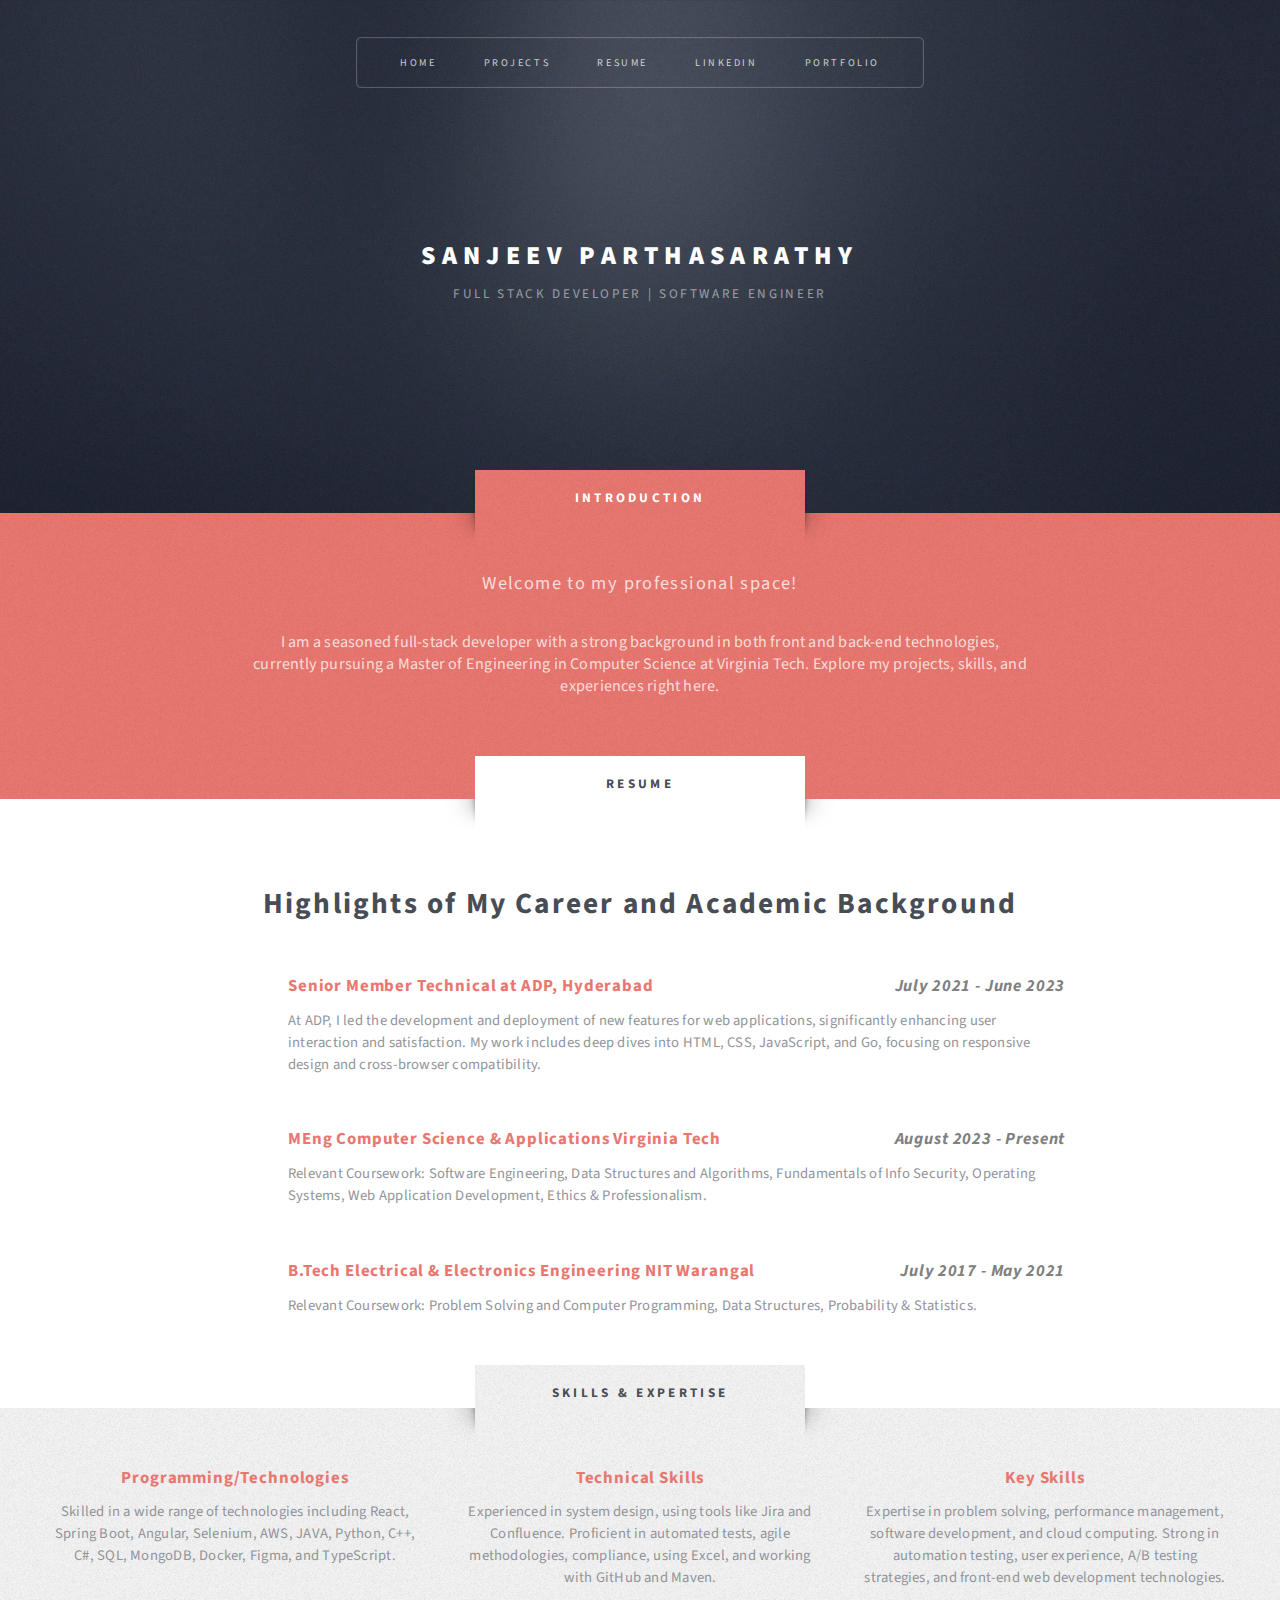
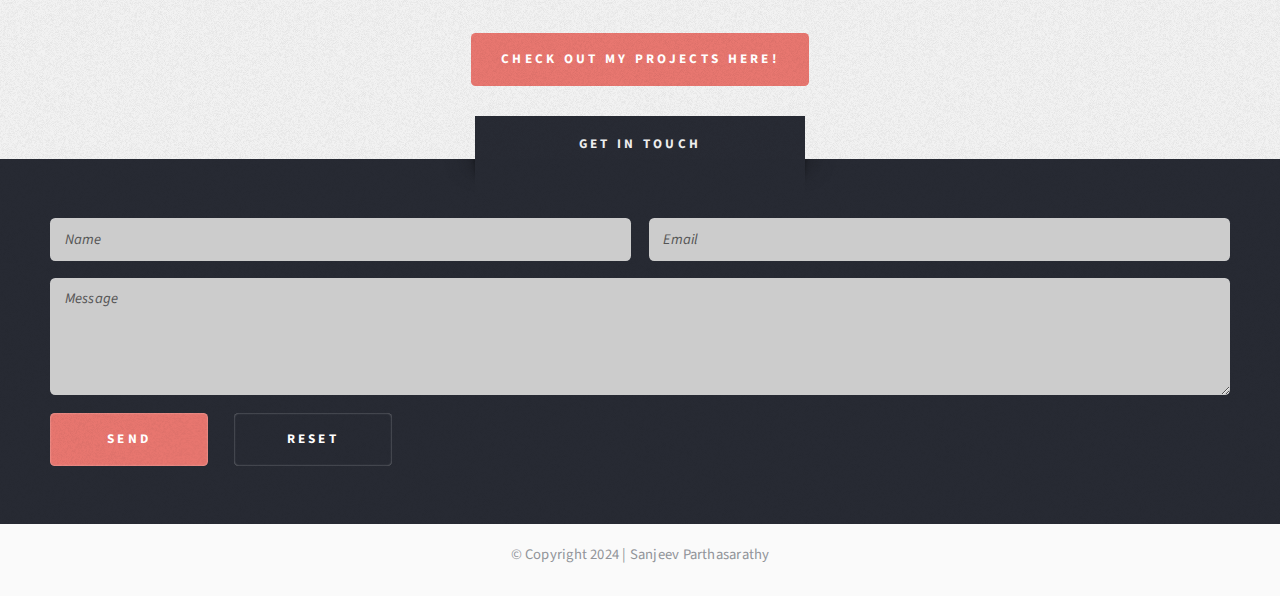
<file: index.html>
<!DOCTYPE HTML>
<html>
<head>
    <title>Sanjeev Parthasarathy - Full Stack Developer</title>
    <meta charset="utf-8" />
    <meta name="viewport" content="width=device-width, initial-scale=1, user-scalable=no" />
    <link rel="stylesheet" href="assets/css/main.css" />
</head>
<body class="homepage is-preload">
    <div id="page-wrapper">

        <!-- Header -->
        <section id="header" class="wrapper">
            <!-- Logo -->
            <div id="logo">
				<!-- <img src="/images/HP.png" alt="Sanjeev Parthasarathy" style="width: 250px; height: auto;"> -->
				<h1><a href="index.html">Sanjeev Parthasarathy</a></h1>
				<p>Full Stack Developer | Software Engineer</p>
			</div>
            <!-- Nav -->
            <nav id="nav">
                <ul>
                    <li class="current"><a href="index.html">Home</a></li>
                    <li><a href="projects.html">Projects</a></li>
                    <li><a href="resume.html">Resume</a></li>
                    <li><a href="https://www.linkedin.com/in/sanjeevp26/">LinkedIn</a></li>
                    <li><a href="https://react.sanjeev-portfolio.com/">Portfolio</a></li>
                </ul>
            </nav>
        </section>
		<style>
			#profile-image {
				width: 150px;
				height: auto;
			}
		
			@media (max-width: 600px) {
				#profile-image {
					width: 165px;
				}
			}
		</style>

        <!-- Intro -->
        <section id="intro" class="wrapper style1">
            <div class="title">Introduction</div>
            <div class="container">
                <p class="style1">Welcome to my professional space!</p>
                <p class="style3">I am a seasoned full-stack developer with a strong background in both front and back-end technologies, currently pursuing a Master of Engineering in Computer Science at Virginia Tech. Explore my projects, skills, and experiences right here.</p>
            </div>
        </section>

        <!-- Main -->
        <section id="main" class="wrapper style2">
            <div class="title">Resume</div>
            <div class="container">
                <section>
                    <header class="style1" style="margin-top: -20px;">
                        <h2>Highlights of My Career and Academic Background</h2>
                    </header>
                    <div class="feature-list">
                        <div class="row">
                            <div class="col-12-medium">
                                <section>
                                    <h3>Senior Member Technical at ADP, Hyderabad <span style="float: right; font-style: italic; color: grey;">July 2021 - June 2023</span></h3>
                                    <p>At ADP, I led the development and deployment of new features for web applications, significantly enhancing user interaction and satisfaction. My work includes deep dives into HTML, CSS, JavaScript, and Go, focusing on responsive design and cross-browser compatibility.</p>
                                </section>
                                <section>
                                    <h3>MEng Computer Science & Applications Virginia Tech <span style="float: right; font-style: italic; color: grey;">August 2023 - Present</span></h3>
                                    <p>Relevant Coursework: Software Engineering, Data Structures and Algorithms, Fundamentals of Info Security, Operating Systems, Web Application Development, Ethics & Professionalism.</p>
                                </section>
                                <section>
                                    <h3>B.Tech Electrical & Electronics Engineering NIT Warangal <span style="float: right; font-style: italic; color: grey;">July 2017 - May 2021</span></h3>
                                    <p>Relevant Coursework: Problem Solving and Computer Programming, Data Structures, Probability & Statistics.</p>
                                </section>
                            </div>
                        </div>
                    </div>
                </section>
            </div>
        </section>

        <!-- Highlights -->
        <section id="highlights" class="wrapper style3">
            <div class="title">Skills & Expertise</div>
            <div class="container">
                <div class="row aln-center">
                    <div class="col-4 col-12-medium">
                        <section class="highlight">
                            <h3>Programming/Technologies</h3>
                            <p>Skilled in a wide range of technologies including React, Spring Boot, Angular, Selenium, AWS, JAVA, Python, C++, C#, SQL, MongoDB, Docker, Figma, and TypeScript.</p>
                        </section>
                    </div>
                    <div class="col-4 col-12-medium">
                        <section class="highlight">
                            <h3>Technical Skills</h3>
                            <p>Experienced in system design, using tools like Jira and Confluence. Proficient in automated tests, agile methodologies, compliance, using Excel, and working with GitHub and Maven.</p>
                        </section>
                    </div>
                    <div class="col-4 col-12-medium">
                        <section class="highlight">
                            <h3>Key Skills</h3>
                            <p>Expertise in problem solving, performance management, software development, and cloud computing. Strong in automation testing, user experience, A/B testing strategies, and front-end web development technologies.</p>
                        </section>
                    </div>
                </div>
                <div class="row">
                    <div class="col-12">
                        <ul class="actions special">
                            <li><a href="projects.html" class="button style1">Check Out My Projects Here!</a></li>
                        </ul>
                    </div>
                </div>
            </div>
        </section>

        <!-- Footer -->
        <section id="footer" class="wrapper" style="text-align: center; margin-top: -30px;">
            <div class="title">Get In Touch</div>
            <div class="container">
                <section>
                    <form method="post" action="#">
                        <div class="row gtr-50">
                            <div class="col-6 col-12-small">
                                <input type="text" name="name" id="contact-name" placeholder="Name" />
                            </div>
                            <div class="col-6 col-12-small">
                                <input type="text" name="email" id="contact-email" placeholder="Email" />
                            </div>
                            <div class="col-12">
                                <textarea name="message" id="contact-message" placeholder="Message" rows="4"></textarea>
                            </div
                            <div class="col-12">
                                <ul class="actions">
                                    <li><input type="submit" class="style1" value="Send" /></li>
                                    <li><input type="reset" class="style2" value="Reset" /></li>
                                </ul>
                            </div>
                        </div>
                    </form>
                </section>
                <div class="copyright" style="text-align: center; margin-top: 20px;">
                    <p>© Copyright 2024 | Sanjeev Parthasarathy</p>
                </div>
            </div>
        </section>
    </div>

    <!-- Scripts -->
    <script src="assets/js/jquery.min.js"></script>
    <script src="assets/js/jquery.dropotron.min.js"></script>
    <script src="assets/js/browser.min.js"></script>
    <script src="assets/js/breakpoints.min.js"></script>
    <script src="assets/js/util.js"></script>
    <script src="assets/js/main.js"></script>

</body>
</html>
</file>
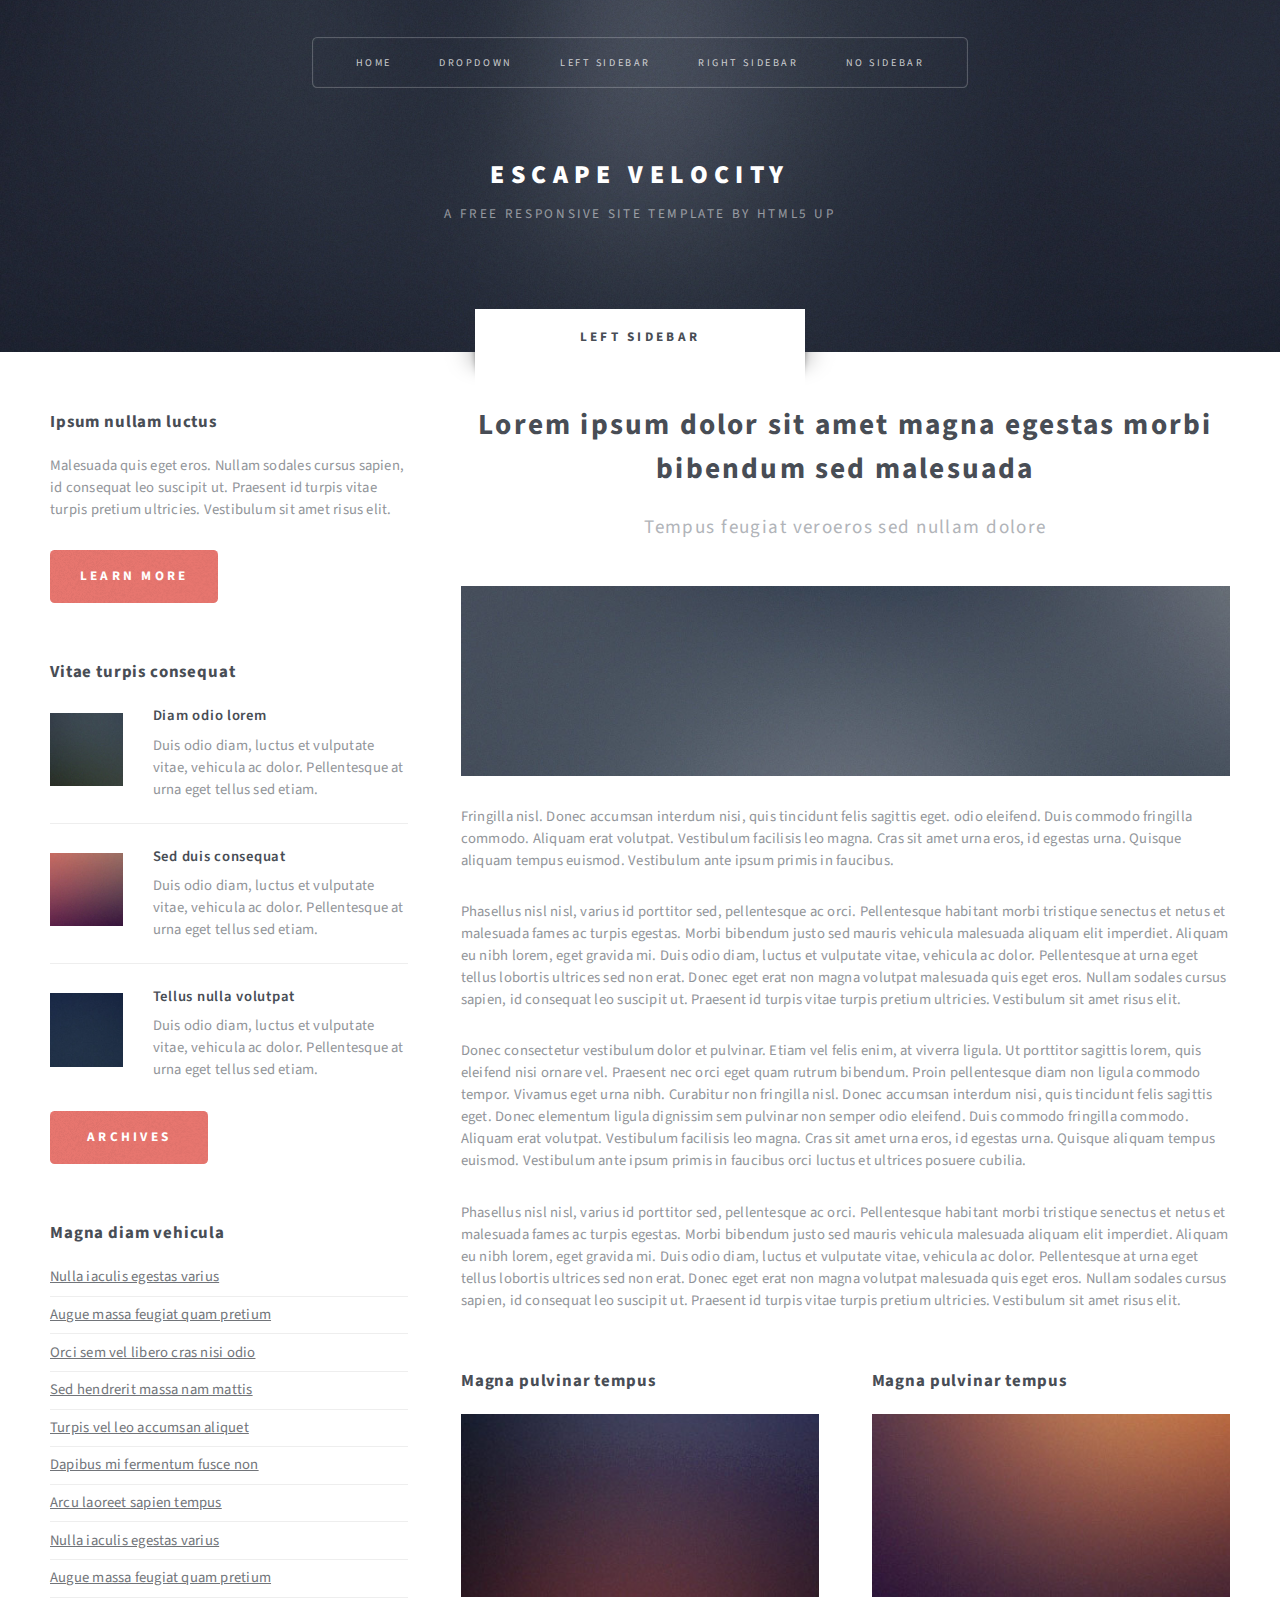
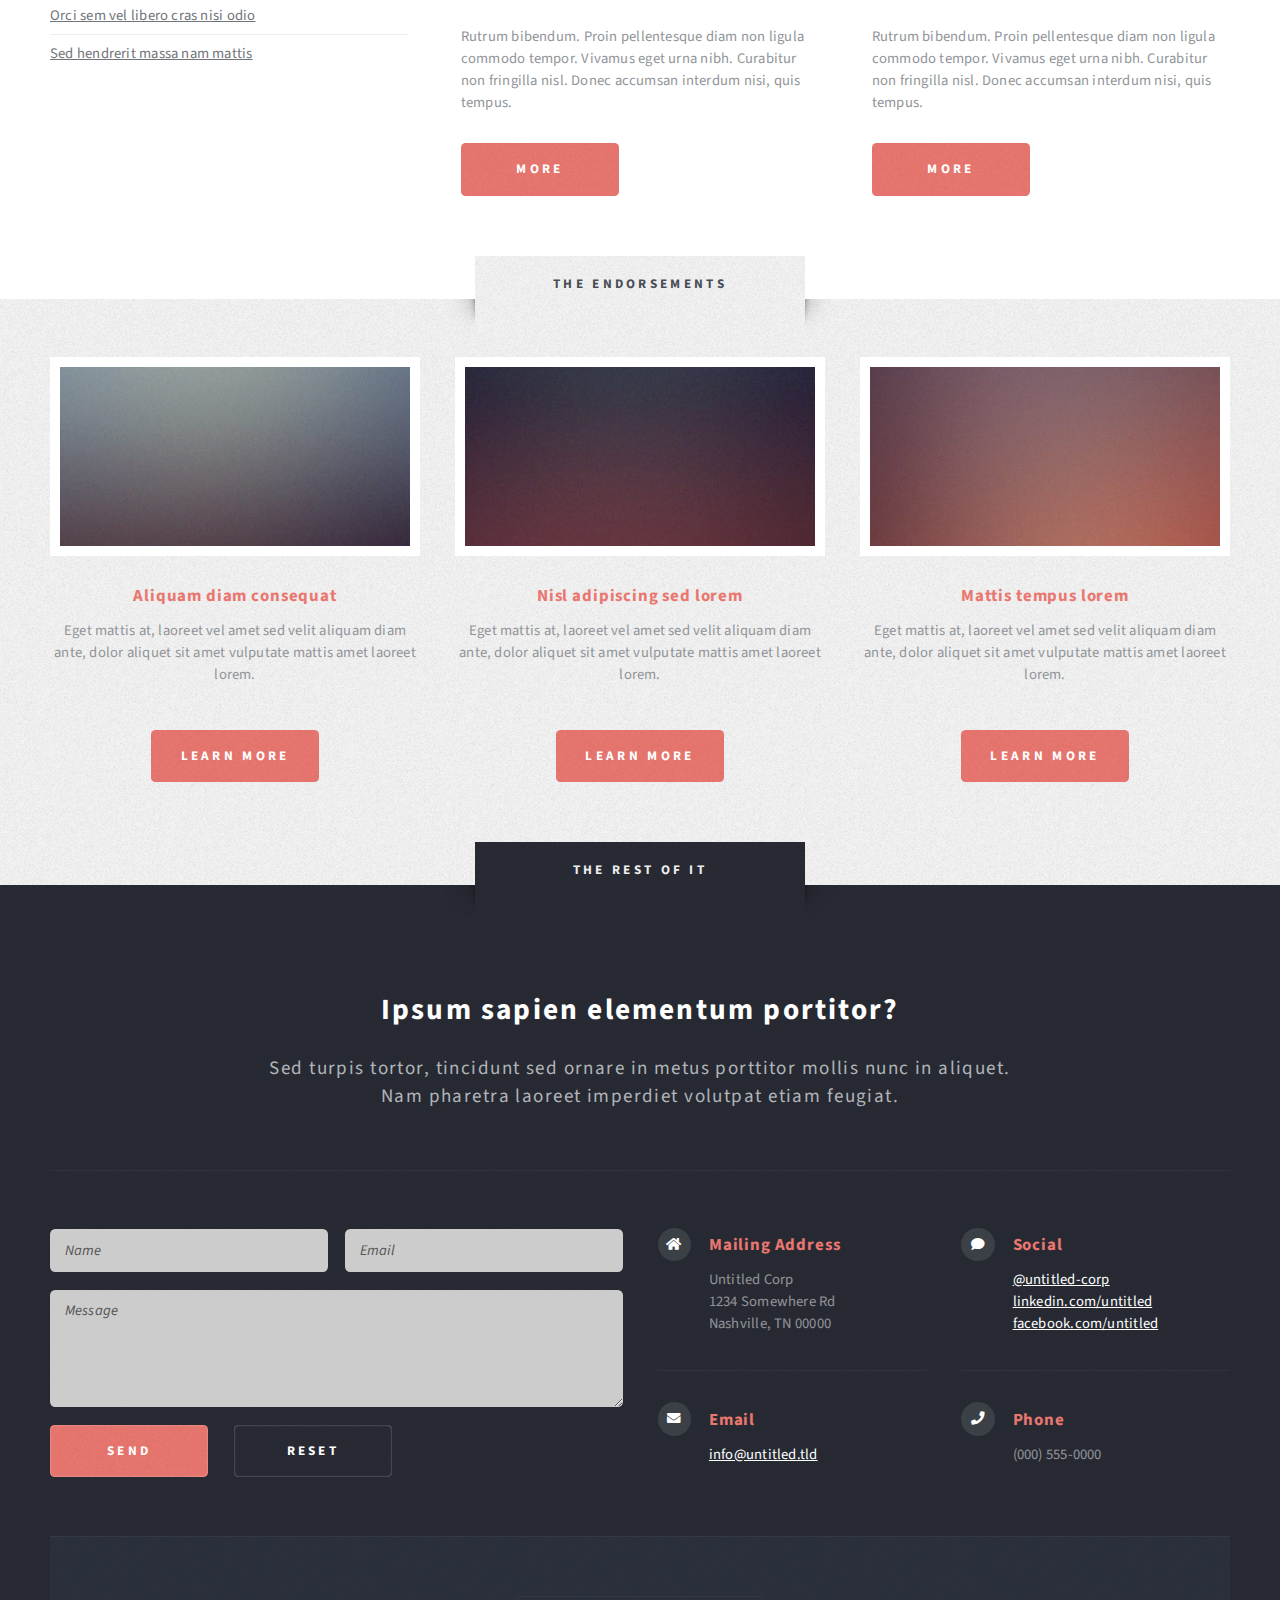
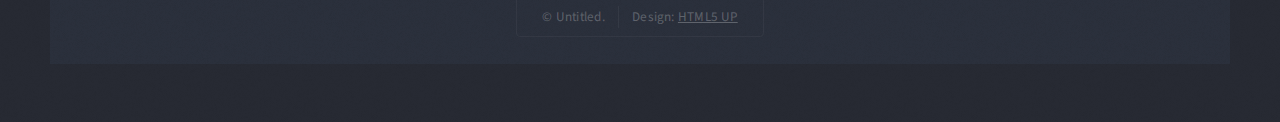
<file: left-sidebar.html>
<!DOCTYPE HTML>
<!--
	Escape Velocity by HTML5 UP
	html5up.net | @ajlkn
	Free for personal and commercial use under the CCA 3.0 license (html5up.net/license)
-->
<html>
	<head>
		<title>Left Sidebar - Escape Velocity by HTML5 UP</title>
		<meta charset="utf-8" />
		<meta name="viewport" content="width=device-width, initial-scale=1, user-scalable=no" />
		<link rel="stylesheet" href="assets/css/main.css" />
	</head>
	<body class="left-sidebar is-preload">
		<div id="page-wrapper">

			<!-- Header -->
				<section id="header" class="wrapper">

					<!-- Logo -->
						<div id="logo">
							<h1><a href="index.html">Escape Velocity</a></h1>
							<p>A free responsive site template by HTML5 UP</p>
						</div>

					<!-- Nav -->
						<nav id="nav">
							<ul>
								<li><a href="index.html">Home</a></li>
								<li>
									<a href="#">Dropdown</a>
									<ul>
										<li><a href="#">Lorem ipsum</a></li>
										<li><a href="#">Magna veroeros</a></li>
										<li><a href="#">Etiam nisl</a></li>
										<li>
											<a href="#">Sed consequat</a>
											<ul>
												<li><a href="#">Lorem dolor</a></li>
												<li><a href="#">Amet consequat</a></li>
												<li><a href="#">Magna phasellus</a></li>
												<li><a href="#">Etiam nisl</a></li>
												<li><a href="#">Sed feugiat</a></li>
											</ul>
										</li>
										<li><a href="#">Nisl tempus</a></li>
									</ul>
								</li>
								<li class="current"><a href="left-sidebar.html">Left Sidebar</a></li>
								<li><a href="right-sidebar.html">Right Sidebar</a></li>
								<li><a href="no-sidebar.html">No Sidebar</a></li>
							</ul>
						</nav>

				</section>

			<!-- Main -->
				<section id="main" class="wrapper style2">
					<div class="title">Left Sidebar</div>
					<div class="container">
						<div class="row gtr-150">
							<div class="col-4 col-12-medium">

								<!-- Sidebar -->
									<div id="sidebar">
										<section class="box">
											<header>
												<h2>Ipsum nullam luctus</h2>
											</header>
											<p>Malesuada quis eget eros. Nullam sodales cursus sapien, id consequat
											leo suscipit ut. Praesent id turpis vitae turpis pretium ultricies. Vestibulum sit
											amet risus elit.</p>
											<a href="#" class="button style1">Learn More</a>
										</section>
										<section class="box">
											<header>
												<h2>Vitae turpis consequat</h2>
											</header>
											<ul class="style2">
												<li>
													<article class="box post-excerpt">
														<a href="#" class="image left"><img src="images/pic08.jpg" alt="" /></a>
														<h3><a href="#">Diam odio lorem</a></h3>
														<p>Duis odio diam, luctus et vulputate vitae, vehicula ac dolor. Pellentesque at urna eget tellus sed etiam.</p>
													</article>
												</li>
												<li>
													<article class="box post-excerpt">
														<a href="#" class="image left"><img src="images/pic09.jpg" alt="" /></a>
														<h3><a href="#">Sed duis consequat</a></h3>
														<p>Duis odio diam, luctus et vulputate vitae, vehicula ac dolor. Pellentesque at urna eget tellus sed etiam.</p>
													</article>
												</li>
												<li>
													<article class="box post-excerpt">
														<a href="#" class="image left"><img src="images/pic10.jpg" alt="" /></a>
														<h3><a href="#">Tellus nulla volutpat</a></h3>
														<p>Duis odio diam, luctus et vulputate vitae, vehicula ac dolor. Pellentesque at urna eget tellus sed etiam.</p>
													</article>
												</li>
											</ul>
											<a href="#" class="button style1">Archives</a>
										</section>
										<section class="box">
											<header>
												<h2>Magna diam vehicula</h2>
											</header>
											<ul class="style3">
												<li><a href="#">Nulla iaculis egestas varius</a></li>
												<li><a href="#">Augue massa feugiat quam pretium</a></li>
												<li><a href="#">Orci sem vel libero cras nisi odio</a></li>
												<li><a href="#">Sed hendrerit massa nam mattis</a></li>
												<li><a href="#">Turpis vel leo accumsan aliquet</a></li>
												<li><a href="#">Dapibus mi fermentum fusce non</a></li>
												<li><a href="#">Arcu laoreet sapien tempus</a></li>
												<li><a href="#">Nulla iaculis egestas varius</a></li>
												<li><a href="#">Augue massa feugiat quam pretium</a></li>
												<li><a href="#">Orci sem vel libero cras nisi odio</a></li>
												<li><a href="#">Sed hendrerit massa nam mattis</a></li>
											</ul>
										</section>
									</div>

							</div>
							<div class="col-8 col-12-medium imp-medium">

								<!-- Content -->
									<div id="content">
										<article class="box post">
											<header class="style1">
												<h2>Lorem ipsum dolor sit amet magna egestas morbi bibendum sed malesuada</h2>
												<p>Tempus feugiat veroeros sed nullam dolore</p>
											</header>
											<a href="#" class="image featured">
												<img src="images/pic01.jpg" alt="" />
											</a>
											<p>Fringilla nisl. Donec accumsan interdum nisi, quis tincidunt felis sagittis eget.
											odio eleifend. Duis commodo fringilla commodo. Aliquam erat volutpat. Vestibulum
											facilisis leo magna. Cras sit amet urna eros, id egestas urna. Quisque aliquam
											tempus euismod. Vestibulum ante ipsum primis in faucibus.</p>
											<p>Phasellus nisl nisl, varius id porttitor sed, pellentesque ac orci. Pellentesque
											habitant morbi tristique senectus et netus et malesuada fames ac turpis egestas. Morbi
											bibendum justo sed mauris vehicula malesuada aliquam elit imperdiet. Aliquam eu nibh
											lorem, eget gravida mi. Duis odio diam, luctus et vulputate vitae, vehicula ac dolor.
											Pellentesque at urna eget tellus lobortis ultrices sed non erat. Donec eget erat non
											magna volutpat malesuada quis eget eros. Nullam sodales cursus sapien, id consequat
											leo suscipit ut. Praesent id turpis vitae turpis pretium ultricies. Vestibulum sit
											amet risus elit.</p>
											<p>Donec consectetur vestibulum dolor et pulvinar. Etiam vel felis enim, at viverra
											ligula. Ut porttitor sagittis lorem, quis eleifend nisi ornare vel. Praesent nec orci
											eget quam rutrum bibendum. Proin pellentesque diam non ligula commodo tempor. Vivamus
											eget urna nibh. Curabitur non fringilla nisl. Donec accumsan interdum nisi, quis
											tincidunt felis sagittis eget. Donec elementum ligula dignissim sem pulvinar non semper
											odio eleifend. Duis commodo fringilla commodo. Aliquam erat volutpat. Vestibulum
											facilisis leo magna. Cras sit amet urna eros, id egestas urna. Quisque aliquam
											tempus euismod. Vestibulum ante ipsum primis in faucibus orci luctus et ultrices
											posuere cubilia.</p>
											<p>Phasellus nisl nisl, varius id porttitor sed, pellentesque ac orci. Pellentesque
											habitant morbi tristique senectus et netus et malesuada fames ac turpis egestas. Morbi
											bibendum justo sed mauris vehicula malesuada aliquam elit imperdiet. Aliquam eu nibh
											lorem, eget gravida mi. Duis odio diam, luctus et vulputate vitae, vehicula ac dolor.
											Pellentesque at urna eget tellus lobortis ultrices sed non erat. Donec eget erat non
											magna volutpat malesuada quis eget eros. Nullam sodales cursus sapien, id consequat
											leo suscipit ut. Praesent id turpis vitae turpis pretium ultricies. Vestibulum sit
											amet risus elit.</p>
										</article>
										<div class="row gtr-150">
											<div class="col-6 col-12-small">
												<section class="box">
													<header>
														<h2>Magna pulvinar tempus</h2>
													</header>
													<a href="#" class="image featured"><img src="images/pic05.jpg" alt="" /></a>
													<p>Rutrum bibendum. Proin pellentesque diam non ligula commodo tempor. Vivamus
													eget urna nibh. Curabitur non fringilla nisl. Donec accumsan interdum nisi, quis
													tempus.</p>
													<a href="#" class="button style1">More</a>
												</section>
											</div>
											<div class="col-6 col-12-small">
												<section class="box">
													<header>
														<h2>Magna pulvinar tempus</h2>
													</header>
													<a href="#" class="image featured"><img src="images/pic06.jpg" alt="" /></a>
													<p>Rutrum bibendum. Proin pellentesque diam non ligula commodo tempor. Vivamus
													eget urna nibh. Curabitur non fringilla nisl. Donec accumsan interdum nisi, quis
													tempus.</p>
													<a href="#" class="button style1">More</a>
												</section>
											</div>
										</div>
									</div>

							</div>
						</div>
					</div>
				</section>

			<!-- Highlights -->
				<section id="highlights" class="wrapper style3">
					<div class="title">The Endorsements</div>
					<div class="container">
						<div class="row aln-center">
							<div class="col-4 col-12-medium">
								<section class="highlight">
									<a href="#" class="image featured"><img src="images/pic02.jpg" alt="" /></a>
									<h3><a href="#">Aliquam diam consequat</a></h3>
									<p>Eget mattis at, laoreet vel amet sed velit aliquam diam ante, dolor aliquet sit amet vulputate mattis amet laoreet lorem.</p>
									<ul class="actions">
										<li><a href="#" class="button style1">Learn More</a></li>
									</ul>
								</section>
							</div>
							<div class="col-4 col-12-medium">
								<section class="highlight">
									<a href="#" class="image featured"><img src="images/pic03.jpg" alt="" /></a>
									<h3><a href="#">Nisl adipiscing sed lorem</a></h3>
									<p>Eget mattis at, laoreet vel amet sed velit aliquam diam ante, dolor aliquet sit amet vulputate mattis amet laoreet lorem.</p>
									<ul class="actions">
										<li><a href="#" class="button style1">Learn More</a></li>
									</ul>
								</section>
							</div>
							<div class="col-4 col-12-medium">
								<section class="highlight">
									<a href="#" class="image featured"><img src="images/pic04.jpg" alt="" /></a>
									<h3><a href="#">Mattis tempus lorem</a></h3>
									<p>Eget mattis at, laoreet vel amet sed velit aliquam diam ante, dolor aliquet sit amet vulputate mattis amet laoreet lorem.</p>
									<ul class="actions">
										<li><a href="#" class="button style1">Learn More</a></li>
									</ul>
								</section>
							</div>
						</div>
					</div>
				</section>

			<!-- Footer -->
				<section id="footer" class="wrapper">
					<div class="title">The Rest Of It</div>
					<div class="container">
						<header class="style1">
							<h2>Ipsum sapien elementum portitor?</h2>
							<p>
								Sed turpis tortor, tincidunt sed ornare in metus porttitor mollis nunc in aliquet.<br />
								Nam pharetra laoreet imperdiet volutpat etiam feugiat.
							</p>
						</header>
						<div class="row">
							<div class="col-6 col-12-medium">

								<!-- Contact Form -->
									<section>
										<form method="post" action="#">
											<div class="row gtr-50">
												<div class="col-6 col-12-small">
													<input type="text" name="name" id="contact-name" placeholder="Name" />
												</div>
												<div class="col-6 col-12-small">
													<input type="text" name="email" id="contact-email" placeholder="Email" />
												</div>
												<div class="col-12">
													<textarea name="message" id="contact-message" placeholder="Message" rows="4"></textarea>
												</div>
												<div class="col-12">
													<ul class="actions">
														<li><input type="submit" class="style1" value="Send" /></li>
														<li><input type="reset" class="style2" value="Reset" /></li>
													</ul>
												</div>
											</div>
										</form>
									</section>

							</div>
							<div class="col-6 col-12-medium">

								<!-- Contact -->
									<section class="feature-list small">
										<div class="row">
											<div class="col-6 col-12-small">
												<section>
													<h3 class="icon solid fa-home">Mailing Address</h3>
													<p>
														Untitled Corp<br />
														1234 Somewhere Rd<br />
														Nashville, TN 00000
													</p>
												</section>
											</div>
											<div class="col-6 col-12-small">
												<section>
													<h3 class="icon solid fa-comment">Social</h3>
													<p>
														<a href="#">@untitled-corp</a><br />
														<a href="#">linkedin.com/untitled</a><br />
														<a href="#">facebook.com/untitled</a>
													</p>
												</section>
											</div>
											<div class="col-6 col-12-small">
												<section>
													<h3 class="icon solid fa-envelope">Email</h3>
													<p>
														<a href="#">info@untitled.tld</a>
													</p>
												</section>
											</div>
											<div class="col-6 col-12-small">
												<section>
													<h3 class="icon solid fa-phone">Phone</h3>
													<p>
														(000) 555-0000
													</p>
												</section>
											</div>
										</div>
									</section>

							</div>
						</div>
						<div id="copyright">
							<ul>
								<li>&copy; Untitled.</li><li>Design: <a href="http://html5up.net">HTML5 UP</a></li>
							</ul>
						</div>
					</div>
				</section>

		</div>

		<!-- Scripts -->
			<script src="assets/js/jquery.min.js"></script>
			<script src="assets/js/jquery.dropotron.min.js"></script>
			<script src="assets/js/browser.min.js"></script>
			<script src="assets/js/breakpoints.min.js"></script>
			<script src="assets/js/util.js"></script>
			<script src="assets/js/main.js"></script>

	</body>
</html>
</file>
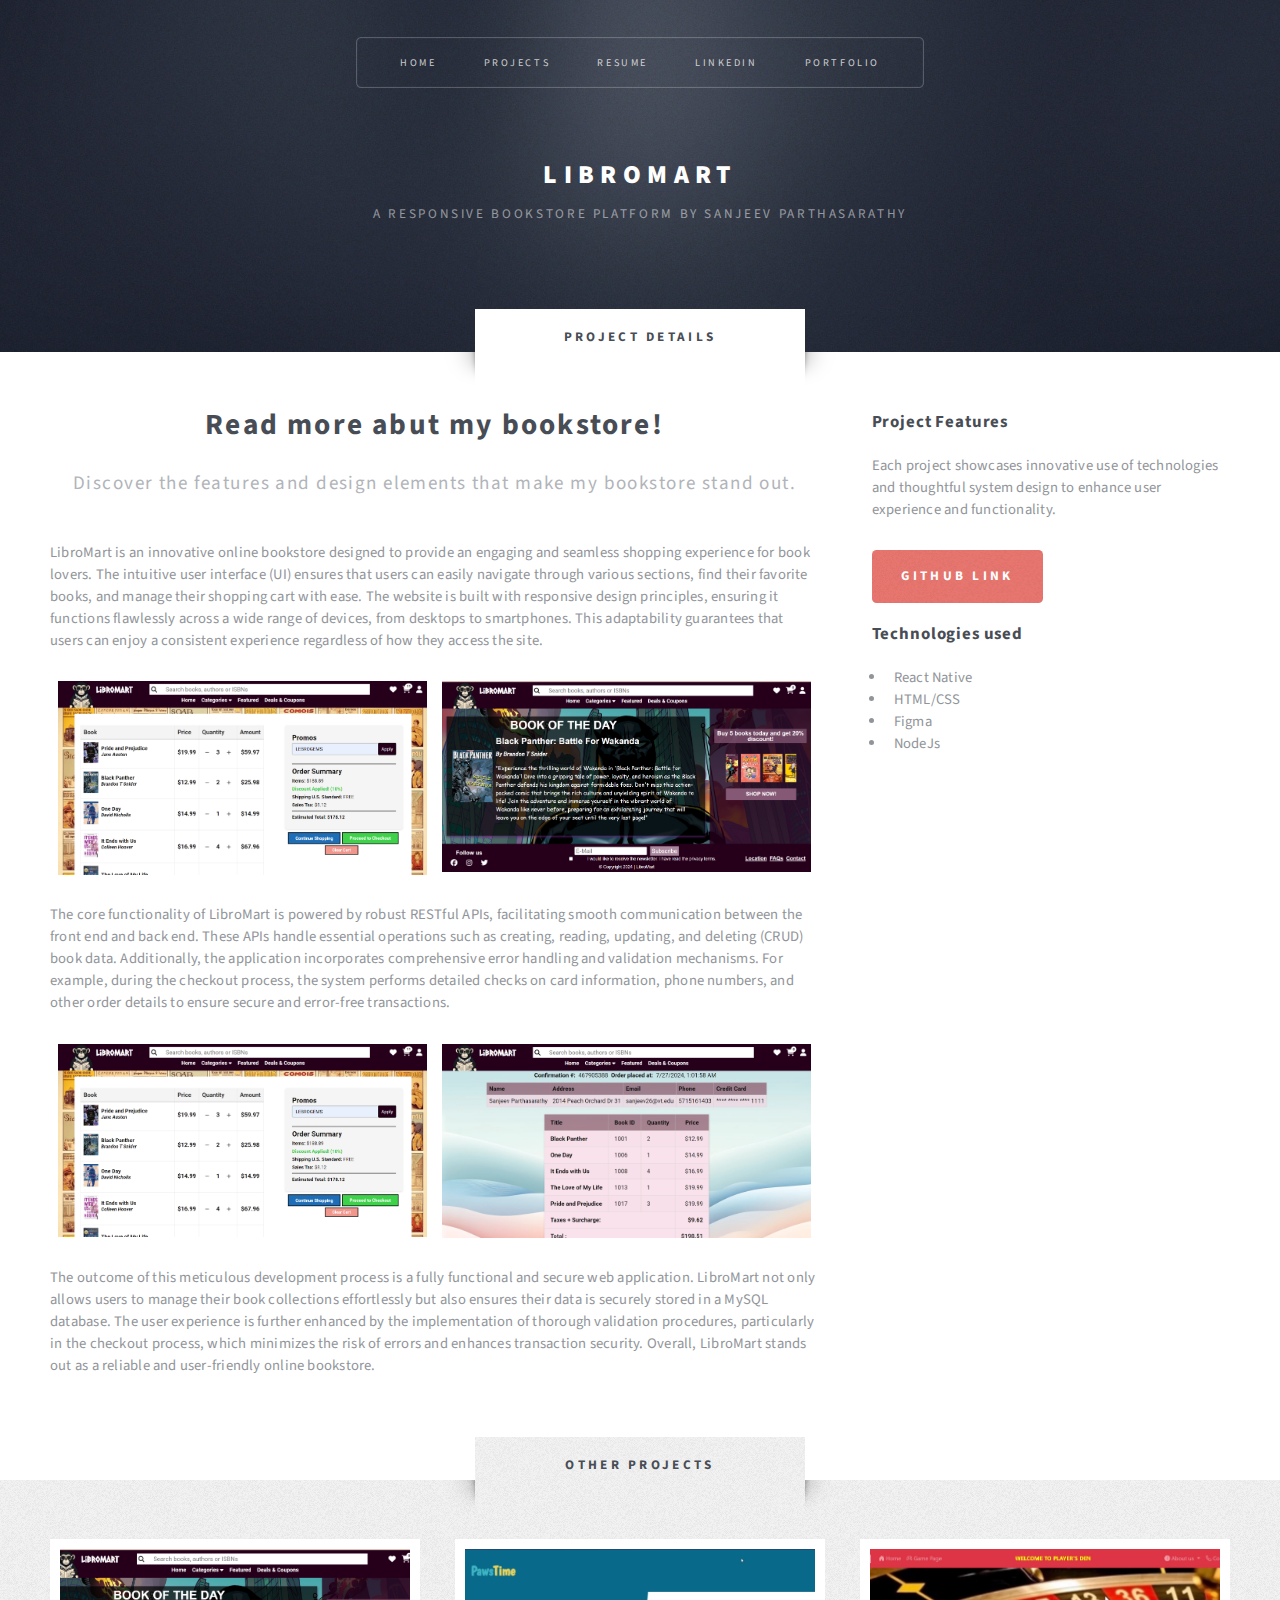
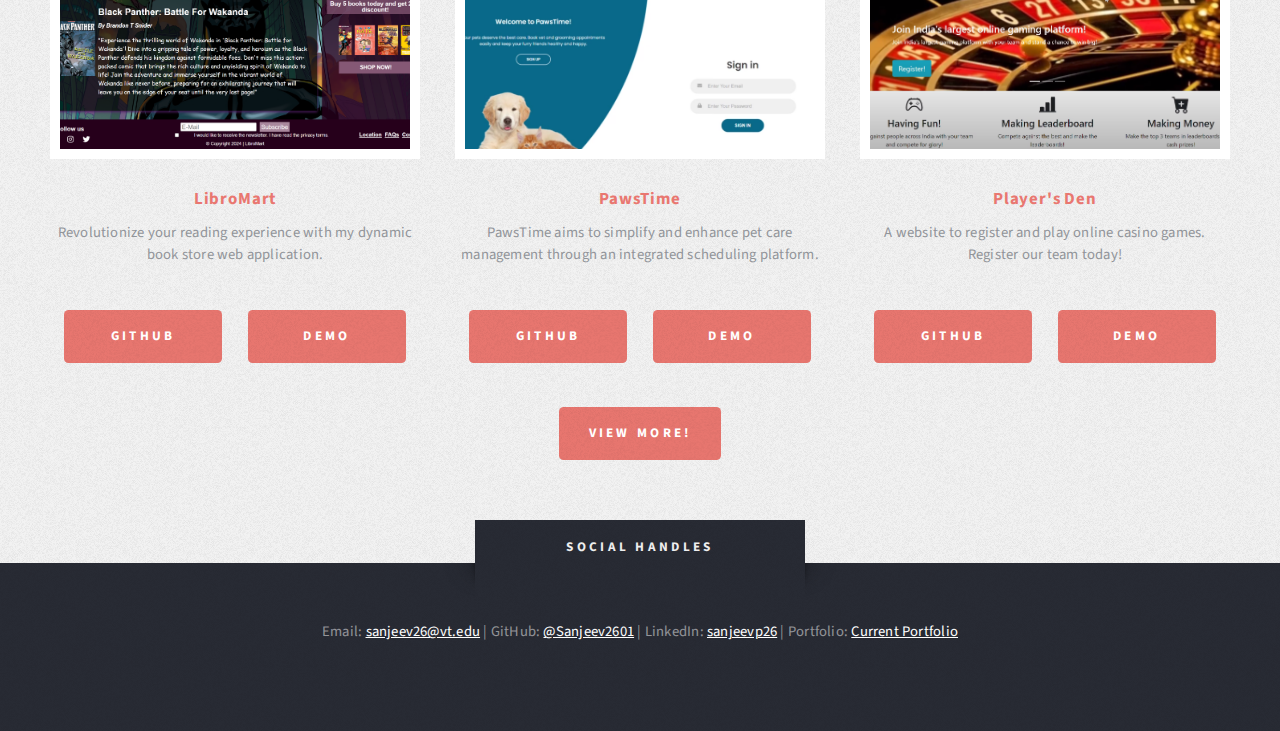
<file: libromart.html>
<!DOCTYPE HTML>
<html>
    <head>
        <title>Projects - Sanjeev Parthasarathy's Portfolio</title>
        <meta charset="utf-8" />
        <meta name="viewport" content="width=device-width, initial-scale=1, user-scalable=no" />
        <link rel="stylesheet" href="assets/css/main.css" />
    </head>
    <body class="right-sidebar is-preload">
        <div id="page-wrapper">

            <!-- Header -->
            <section id="header" class="wrapper">
                <!-- Logo -->
                <div id="logo">
                    <h1><a href="index.html">LibroMart</a></h1>
                    <p>A responsive bookstore platform by Sanjeev Parthasarathy</p>
                </div>

                <!-- Nav -->
                <nav id="nav">
                    <ul>
                        <li><a href="index.html">Home</a></li>
                        <li class="current"><a href="projects.html">Projects</a></li>
                        <li><a href="/images/Sanjeev_Resume.pdf" download>Resume</a></li>
                        <li><a href="https://www.linkedin.com/in/sanjeevp26/">LinkedIn</a></li>
						<li><a href="https://react.sanjeev-portfolio.com/">Portfolio</a></li>
                    </ul>
                </nav>
            </section>

            <!-- Main -->
            <section id="main" class="wrapper style2">
                <div class="title">Project Details</div>
                <div class="container">
                    <div class="row gtr-150">
                        <div class="col-8 col-12-medium">
                            <!-- Content -->
                            <div id="content">
								<article class="box post">
									<header class="style1">
										<h2>Read more abut my bookstore! </h2>
										<p>Discover the features and design elements that make my bookstore stand out.</p>
									</header>
									<!-- Centering the first image -->
									<!-- <div style="text-align: center;">
										<a href="#" class="image featured" style="display: inline-block; width: 50%;"><img src="/images/LM1.png" alt="LibroMart 1" style="width: 100%;"/></a>
									</div> -->
									<p>LibroMart is an innovative online bookstore designed to provide an engaging and seamless shopping experience for book lovers. The intuitive user interface (UI) ensures that users can easily navigate through various sections, find their favorite books, and manage their shopping cart with ease. The website is built with responsive design principles, ensuring it functions flawlessly across a wide range of devices, from desktops to smartphones. This adaptability guarantees that users can enjoy a consistent experience regardless of how they access the site.</p>
									<!-- Centering the second image -->
									<!-- <div style="text-align: center;">
										<a href="#" class="image featured" style="display: inline-block; width: 50%;"><img src="/images/LM2.png" alt="LibroMart 2" style="width: 100%;"/></a>
									</div> -->
									<div style="display: flex; justify-content: space-around;">
										<a href="#" class="image featured" style="width: 48%;"><img src="/images/LM3.png" alt="LibroMart 3" style="width: 100%;"/></a>
										<a href="#" class="image featured" style="width: 48%;"><img src="/images/LM1.png" alt="LibroMart 1" style="width: 100%;"/></a>
									</div>
									<p>The core functionality of LibroMart is powered by robust RESTful APIs, facilitating smooth communication between the front end and back end. These APIs handle essential operations such as creating, reading, updating, and deleting (CRUD) book data. Additionally, the application incorporates comprehensive error handling and validation mechanisms. For example, during the checkout process, the system performs detailed checks on card information, phone numbers, and other order details to ensure secure and error-free transactions.</p>
									<!-- Flex container with space between images 3 and 4 -->
									<div style="display: flex; justify-content: space-around;">
										<a href="#" class="image featured" style="width: 48%;"><img src="/images/LM3.png" alt="LibroMart 3" style="width: 100%;"/></a>
										<a href="#" class="image featured" style="width: 48%;"><img src="/images/LM4.png" alt="LibroMart 4" style="width: 100%;"/></a>
									</div>
									<p>The outcome of this meticulous development process is a fully functional and secure web application. LibroMart not only allows users to manage their book collections effortlessly but also ensures their data is securely stored in a MySQL database. The user experience is further enhanced by the implementation of thorough validation procedures, particularly in the checkout process, which minimizes the risk of errors and enhances transaction security. Overall, LibroMart stands out as a reliable and user-friendly online bookstore.</p>
								</article>
							</div>
							
							
                        </div>
                        <div class="col-4 col-12-medium">
                            <!-- Sidebar -->
<div id="sidebar">
    <section class="box">
        <header>
            <h2>Project Features</h2>
        </header>
        <p>Each project showcases innovative use of technologies and thoughtful system design to enhance user experience and functionality.</p>
        <!-- GitHub Link -->
        <a href="https://github.com/Sanjeev2601" class="button style1">GitHub Link</a>
        <!-- List of Tech Stacks Used -->
		<header style="margin-top: 20px;">
            <h2>Technologies used</h2>
        </header>
        <ul class="style1">
            <li>React Native</li>
            <li>HTML/CSS</li>
            <li>Figma</li>
            <li>NodeJs</li>
        </ul>
    </section>
</div>

                        </div>
                    </div>
                </div>
            </section>

            <!-- Highlights -->
<section id="highlights" class="wrapper style3">
    <div class="title">Other Projects</div>
    <div class="container">
        <div class="row aln-center">
            <div class="col-4 col-12-medium">
                <section class="highlight">
                    <a href="#" class="image featured"><img src="/images/LM1.png" alt="LibroMart" /></a>
                    <h3><a href="#">LibroMart</a></h3>
                    <p>Revolutionize your reading experience with my dynamic book store web application.</p>
                    <ul class="actions">
                        <li><a href="https://github.com/Sanjeev2601" class="button style1">GitHub</a></li>
                        <li><a href="/" class="button style1">Demo</a></li>
                    </ul>
                </section>
            </div>
            <div class="col-4 col-12-medium">
                <section class="highlight">
                    <a href="#" class="image featured"><img src="/images/PT1.png" alt="PawsTime" /></a>
                    <h3><a href="#">PawsTime</a></h3>
                    <p>PawsTime aims to simplify and enhance pet care management through an integrated scheduling platform.</p>
                    <ul class="actions">
                        <li><a href="https://github.com/Sanjeev2601" class="button style1">GitHub</a></li>
                        <li><a href="/" class="button style1">Demo</a></li>
                    </ul>
                </section>
            </div>
            <div class="col-4 col-12-medium">
                <section class="highlight">
                    <a href="#" class="image featured"><img src="/images/PD.png" alt="Player's Den" /></a>
                    <h3><a href="#">Player's Den</a></h3>
                    <p>A website to register and play online casino games. Register our team today!</p>
                    <ul class="actions">
                        <li><a href="https://github.com/Sanjeev2601" class="button style1">GitHub</a></li>
                        <li><a href="https://www.youtube.com/watch?v=JxJXHuS87m0" class="button style1">Demo</a></li>
                    </ul>
                </section>
            </div>
        </div>
		<div class="row">
			<div class="col-12">
				<ul class="actions special">
					<li><a href="projects.html" class="button style1">View More!</a></li>
				</ul>
			</div>
		</div>
    </div>
</section>

<style>
    .highlight .image.featured img {
        height: 200px; /* Adjust height as needed */
        object-fit: cover;
        width: 100%;
    }
</style>


            <!-- Footer -->
<section id="footer" class="wrapper">
    <div class="title">Social Handles</div>
    <div class="container">
        <div class="row">
            <div class="col-12" style="text-align: center;">
                <p>
                    Email: <a href="mailto:sanjeev26@vt.edu">sanjeev26@vt.edu</a> |
                    GitHub: <a href="https://github.com/Sanjeev2601">@Sanjeev2601</a> |
                    LinkedIn: <a href="https://www.linkedin.com/in/sanjeevp26/">sanjeevp26</a> |
                    Portfolio: <a href="https://react.sanjeev-portfolio.com/">Current Portfolio</a>
                </p>
            </div>
        </div>
    </div>
</section>

        </div>

        <!-- Scripts -->
        <script src="assets/js/jquery.min.js"></script>
        <script src="assets/js/jquery.dropotron.min.js"></script>
        <script src="assets/js/browser.min.js"></script>
        <script src="assets/js/breakpoints.min.js"></script>
        <script src="assets/js/util.js"></script>
        <script src="assets/js/main.js"></script>

    </body>
</html>
</file>
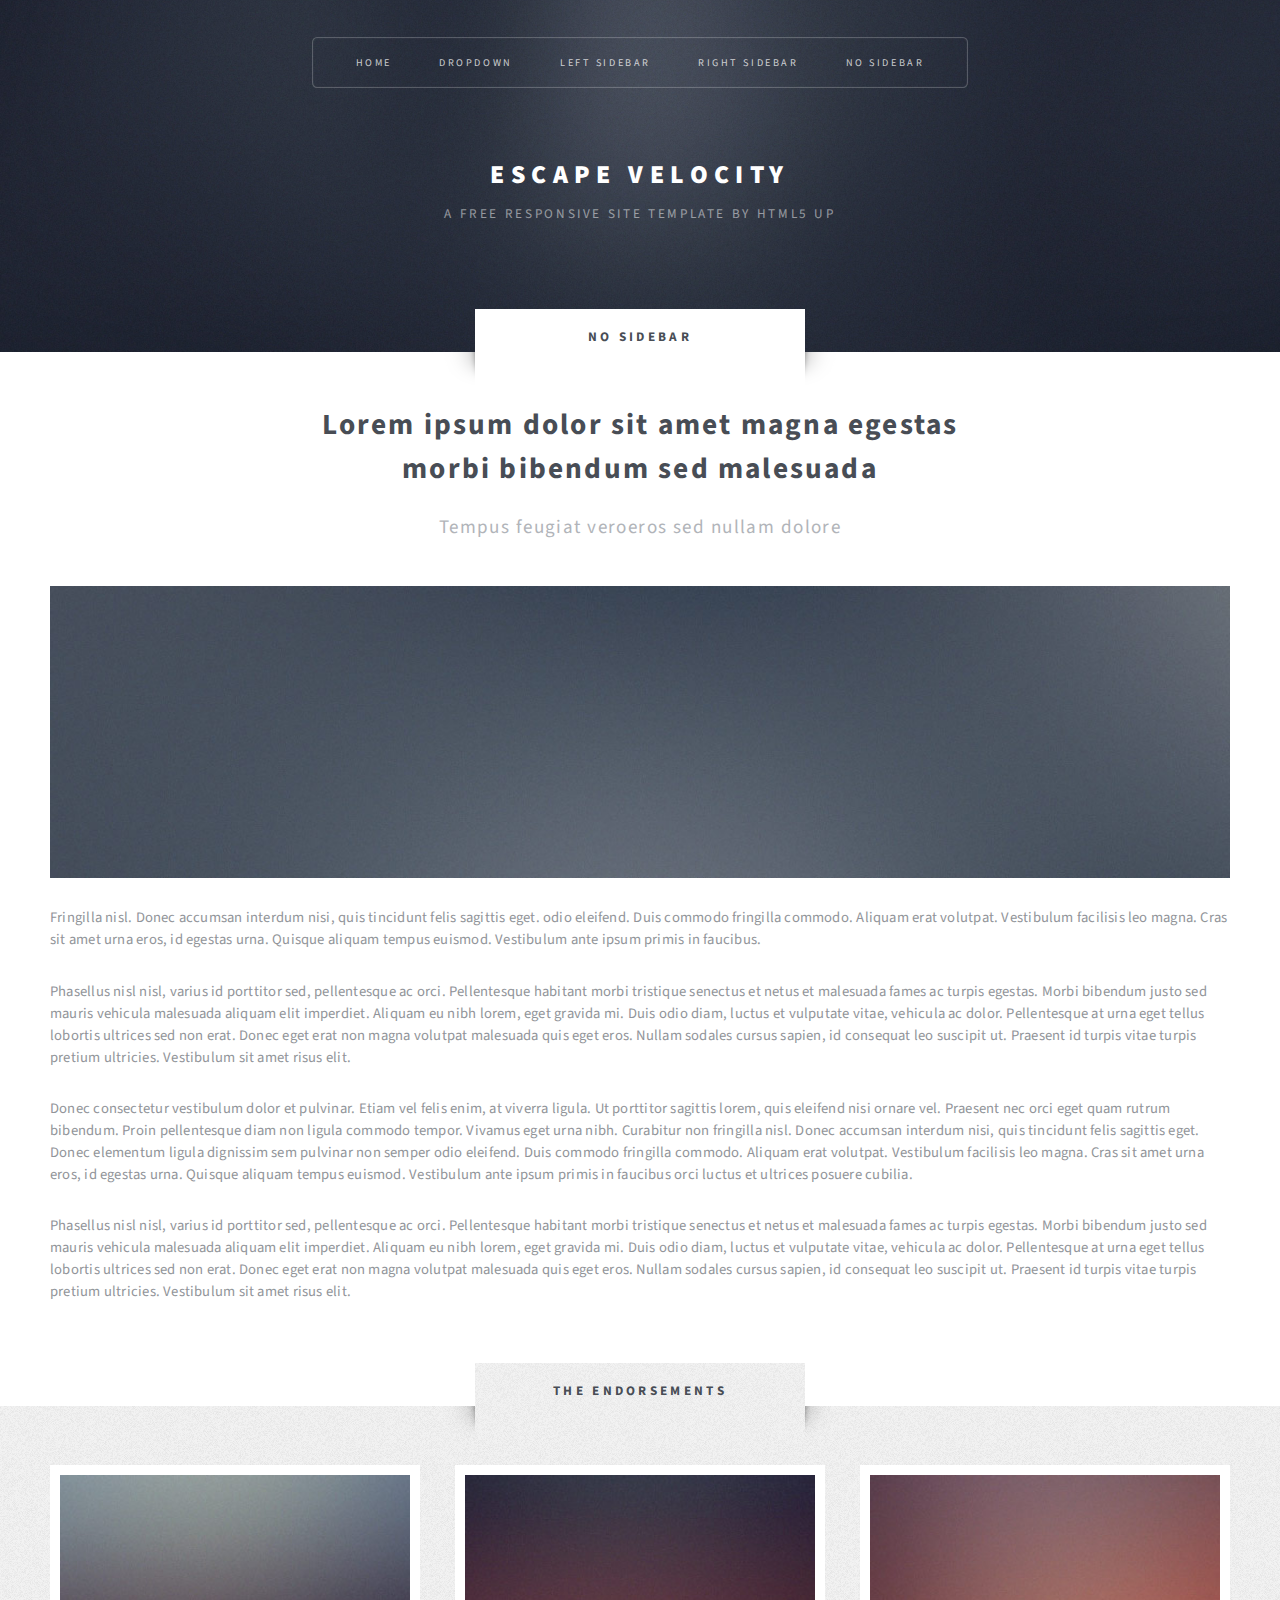
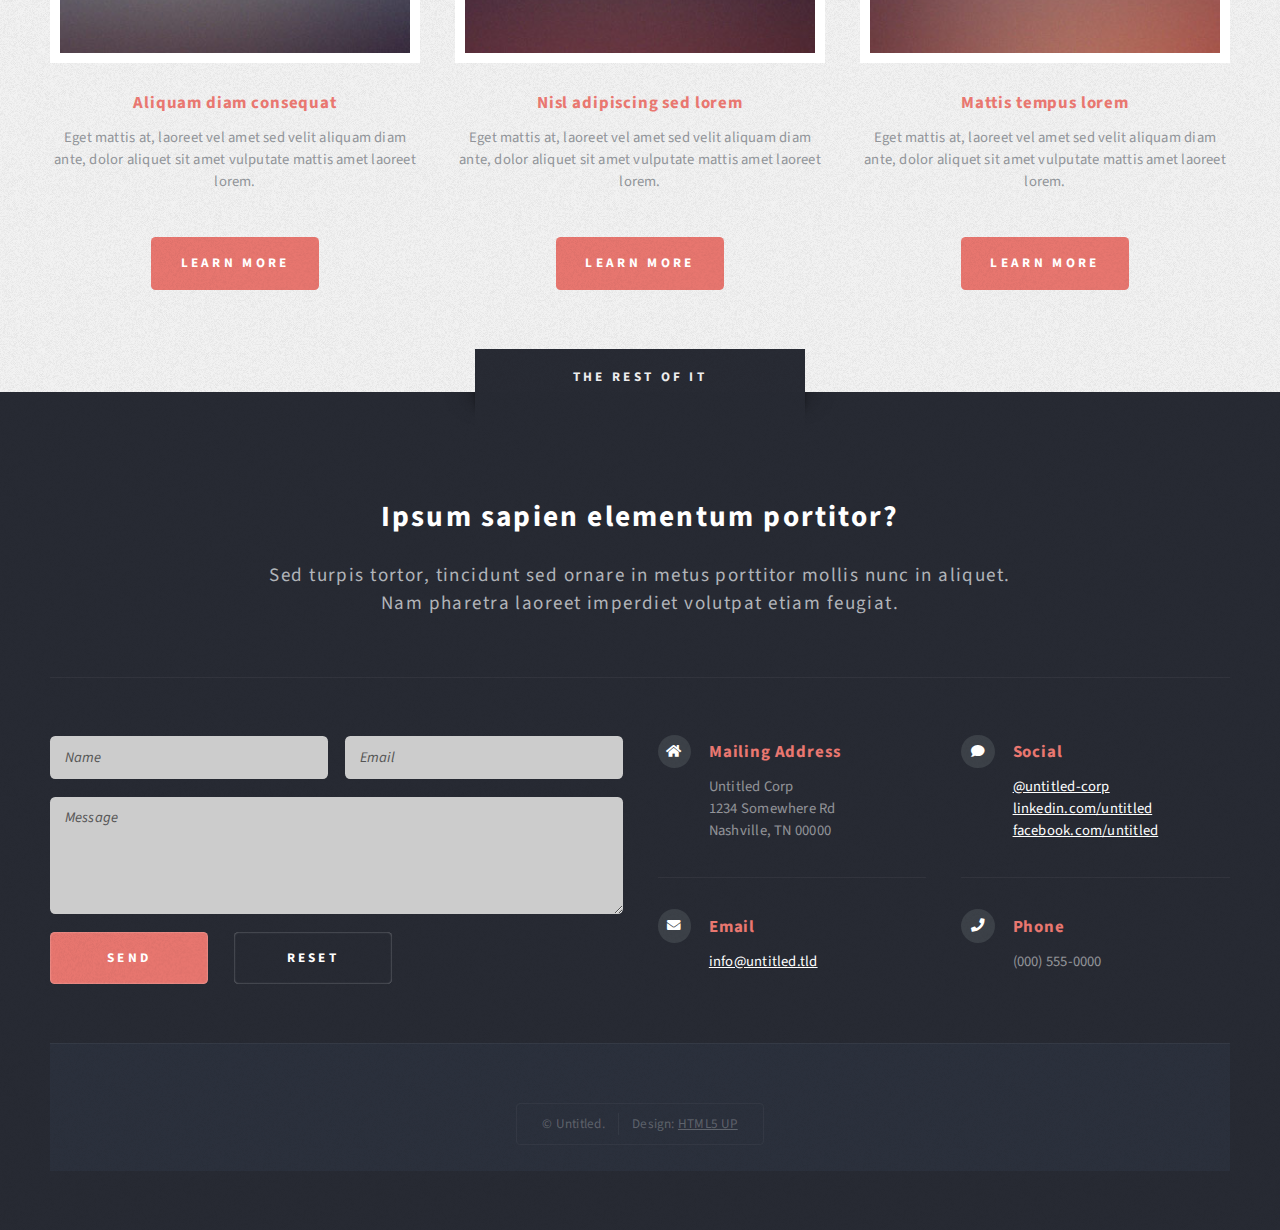
<file: no-sidebar.html>
<!DOCTYPE HTML>
<!--
	Escape Velocity by HTML5 UP
	html5up.net | @ajlkn
	Free for personal and commercial use under the CCA 3.0 license (html5up.net/license)
-->
<html>
	<head>
		<title>No Sidebar - Escape Velocity by HTML5 UP</title>
		<meta charset="utf-8" />
		<meta name="viewport" content="width=device-width, initial-scale=1, user-scalable=no" />
		<link rel="stylesheet" href="assets/css/main.css" />
	</head>
	<body class="no-sidebar is-preload">
		<div id="page-wrapper">

			<!-- Header -->
				<section id="header" class="wrapper">

					<!-- Logo -->
						<div id="logo">
							<h1><a href="index.html">Escape Velocity</a></h1>
							<p>A free responsive site template by HTML5 UP</p>
						</div>

					<!-- Nav -->
						<nav id="nav">
							<ul>
								<li><a href="index.html">Home</a></li>
								<li>
									<a href="#">Dropdown</a>
									<ul>
										<li><a href="#">Lorem ipsum</a></li>
										<li><a href="#">Magna veroeros</a></li>
										<li><a href="#">Etiam nisl</a></li>
										<li>
											<a href="#">Sed consequat</a>
											<ul>
												<li><a href="#">Lorem dolor</a></li>
												<li><a href="#">Amet consequat</a></li>
												<li><a href="#">Magna phasellus</a></li>
												<li><a href="#">Etiam nisl</a></li>
												<li><a href="#">Sed feugiat</a></li>
											</ul>
										</li>
										<li><a href="#">Nisl tempus</a></li>
									</ul>
								</li>
								<li><a href="left-sidebar.html">Left Sidebar</a></li>
								<li><a href="right-sidebar.html">Right Sidebar</a></li>
								<li class="current"><a href="no-sidebar.html">No Sidebar</a></li>
							</ul>
						</nav>

				</section>

			<!-- Main -->
				<div id="main" class="wrapper style2">
					<div class="title">No Sidebar</div>
					<div class="container">

						<!-- Content -->
							<div id="content">
								<article class="box post">
									<header class="style1">
										<h2>Lorem ipsum dolor sit amet magna egestas<br class="mobile-hide" />
										morbi bibendum sed malesuada</h2>
										<p>Tempus feugiat veroeros sed nullam dolore</p>
									</header>
									<a href="#" class="image featured">
										<img src="images/pic01.jpg" alt="" />
									</a>
									<p>Fringilla nisl. Donec accumsan interdum nisi, quis tincidunt felis sagittis eget.
									odio eleifend. Duis commodo fringilla commodo. Aliquam erat volutpat. Vestibulum
									facilisis leo magna. Cras sit amet urna eros, id egestas urna. Quisque aliquam
									tempus euismod. Vestibulum ante ipsum primis in faucibus.</p>
									<p>Phasellus nisl nisl, varius id porttitor sed, pellentesque ac orci. Pellentesque
									habitant morbi tristique senectus et netus et malesuada fames ac turpis egestas. Morbi
									bibendum justo sed mauris vehicula malesuada aliquam elit imperdiet. Aliquam eu nibh
									lorem, eget gravida mi. Duis odio diam, luctus et vulputate vitae, vehicula ac dolor.
									Pellentesque at urna eget tellus lobortis ultrices sed non erat. Donec eget erat non
									magna volutpat malesuada quis eget eros. Nullam sodales cursus sapien, id consequat
									leo suscipit ut. Praesent id turpis vitae turpis pretium ultricies. Vestibulum sit
									amet risus elit.</p>
									<p>Donec consectetur vestibulum dolor et pulvinar. Etiam vel felis enim, at viverra
									ligula. Ut porttitor sagittis lorem, quis eleifend nisi ornare vel. Praesent nec orci
									eget quam rutrum bibendum. Proin pellentesque diam non ligula commodo tempor. Vivamus
									eget urna nibh. Curabitur non fringilla nisl. Donec accumsan interdum nisi, quis
									tincidunt felis sagittis eget. Donec elementum ligula dignissim sem pulvinar non semper
									odio eleifend. Duis commodo fringilla commodo. Aliquam erat volutpat. Vestibulum
									facilisis leo magna. Cras sit amet urna eros, id egestas urna. Quisque aliquam
									tempus euismod. Vestibulum ante ipsum primis in faucibus orci luctus et ultrices
									posuere cubilia.</p>
									<p>Phasellus nisl nisl, varius id porttitor sed, pellentesque ac orci. Pellentesque
									habitant morbi tristique senectus et netus et malesuada fames ac turpis egestas. Morbi
									bibendum justo sed mauris vehicula malesuada aliquam elit imperdiet. Aliquam eu nibh
									lorem, eget gravida mi. Duis odio diam, luctus et vulputate vitae, vehicula ac dolor.
									Pellentesque at urna eget tellus lobortis ultrices sed non erat. Donec eget erat non
									magna volutpat malesuada quis eget eros. Nullam sodales cursus sapien, id consequat
									leo suscipit ut. Praesent id turpis vitae turpis pretium ultricies. Vestibulum sit
									amet risus elit.</p>
								</article>
							</div>

					</div>
				</div>

			<!-- Highlights -->
				<section id="highlights" class="wrapper style3">
					<div class="title">The Endorsements</div>
					<div class="container">
						<div class="row aln-center">
							<div class="col-4 col-12-medium">
								<section class="highlight">
									<a href="#" class="image featured"><img src="images/pic02.jpg" alt="" /></a>
									<h3><a href="#">Aliquam diam consequat</a></h3>
									<p>Eget mattis at, laoreet vel amet sed velit aliquam diam ante, dolor aliquet sit amet vulputate mattis amet laoreet lorem.</p>
									<ul class="actions">
										<li><a href="#" class="button style1">Learn More</a></li>
									</ul>
								</section>
							</div>
							<div class="col-4 col-12-medium">
								<section class="highlight">
									<a href="#" class="image featured"><img src="images/pic03.jpg" alt="" /></a>
									<h3><a href="#">Nisl adipiscing sed lorem</a></h3>
									<p>Eget mattis at, laoreet vel amet sed velit aliquam diam ante, dolor aliquet sit amet vulputate mattis amet laoreet lorem.</p>
									<ul class="actions">
										<li><a href="#" class="button style1">Learn More</a></li>
									</ul>
								</section>
							</div>
							<div class="col-4 col-12-medium">
								<section class="highlight">
									<a href="#" class="image featured"><img src="images/pic04.jpg" alt="" /></a>
									<h3><a href="#">Mattis tempus lorem</a></h3>
									<p>Eget mattis at, laoreet vel amet sed velit aliquam diam ante, dolor aliquet sit amet vulputate mattis amet laoreet lorem.</p>
									<ul class="actions">
										<li><a href="#" class="button style1">Learn More</a></li>
									</ul>
								</section>
							</div>
						</div>
					</div>
				</section>

			<!-- Footer -->
				<section id="footer" class="wrapper">
					<div class="title">The Rest Of It</div>
					<div class="container">
						<header class="style1">
							<h2>Ipsum sapien elementum portitor?</h2>
							<p>
								Sed turpis tortor, tincidunt sed ornare in metus porttitor mollis nunc in aliquet.<br />
								Nam pharetra laoreet imperdiet volutpat etiam feugiat.
							</p>
						</header>
						<div class="row">
							<div class="col-6 col-12-medium">

								<!-- Contact Form -->
									<section>
										<form method="post" action="#">
											<div class="row gtr-50">
												<div class="col-6 col-12-small">
													<input type="text" name="name" id="contact-name" placeholder="Name" />
												</div>
												<div class="col-6 col-12-small">
													<input type="text" name="email" id="contact-email" placeholder="Email" />
												</div>
												<div class="col-12">
													<textarea name="message" id="contact-message" placeholder="Message" rows="4"></textarea>
												</div>
												<div class="col-12">
													<ul class="actions">
														<li><input type="submit" class="style1" value="Send" /></li>
														<li><input type="reset" class="style2" value="Reset" /></li>
													</ul>
												</div>
											</div>
										</form>
									</section>

							</div>
							<div class="col-6 col-12-medium">

								<!-- Contact -->
									<section class="feature-list small">
										<div class="row">
											<div class="col-6 col-12-small">
												<section>
													<h3 class="icon solid fa-home">Mailing Address</h3>
													<p>
														Untitled Corp<br />
														1234 Somewhere Rd<br />
														Nashville, TN 00000
													</p>
												</section>
											</div>
											<div class="col-6 col-12-small">
												<section>
													<h3 class="icon solid fa-comment">Social</h3>
													<p>
														<a href="#">@untitled-corp</a><br />
														<a href="#">linkedin.com/untitled</a><br />
														<a href="#">facebook.com/untitled</a>
													</p>
												</section>
											</div>
											<div class="col-6 col-12-small">
												<section>
													<h3 class="icon solid fa-envelope">Email</h3>
													<p>
														<a href="#">info@untitled.tld</a>
													</p>
												</section>
											</div>
											<div class="col-6 col-12-small">
												<section>
													<h3 class="icon solid fa-phone">Phone</h3>
													<p>
														(000) 555-0000
													</p>
												</section>
											</div>
										</div>
									</section>

							</div>
						</div>
						<div id="copyright">
							<ul>
								<li>&copy; Untitled.</li><li>Design: <a href="http://html5up.net">HTML5 UP</a></li>
							</ul>
						</div>
					</div>
				</section>

		</div>

		<!-- Scripts -->
			<script src="assets/js/jquery.min.js"></script>
			<script src="assets/js/jquery.dropotron.min.js"></script>
			<script src="assets/js/browser.min.js"></script>
			<script src="assets/js/breakpoints.min.js"></script>
			<script src="assets/js/util.js"></script>
			<script src="assets/js/main.js"></script>

	</body>
</html>
</file>
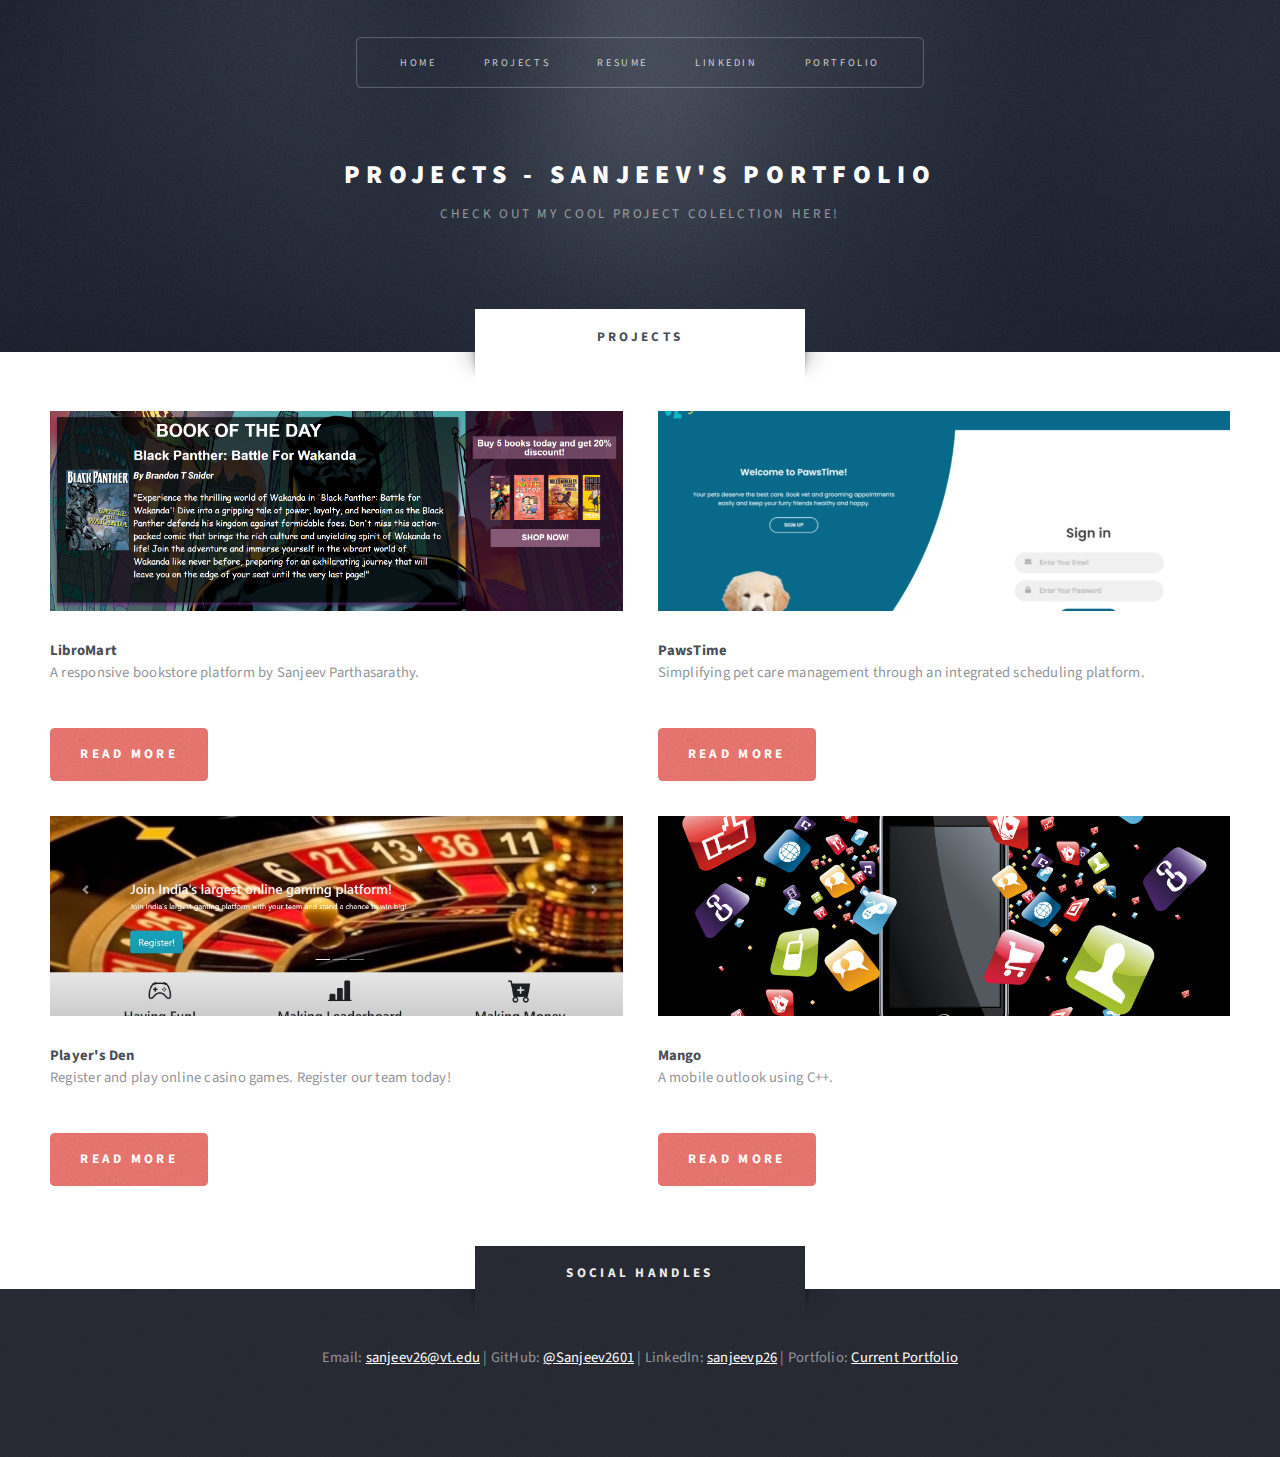
<file: projects.html>
<!DOCTYPE HTML>
<html>
    <head>
        <title>Projects - Sanjeev Parthasarathy's Portfolio</title>
        <meta charset="utf-8" />
        <meta name="viewport" content="width=device-width, initial-scale=1, user-scalable=no" />
        <link rel="stylesheet" href="assets/css/main.css" />
    </head>
    <body class="right-sidebar is-preload">
        <div id="page-wrapper">

            <!-- Header -->
            <section id="header" class="wrapper">
                <!-- Logo -->
                <div id="logo">
                    <h1><a href="index.html">Projects - Sanjeev's Portfolio</a></h1>
                    <p>Check out my cool project colelction here!</p>
                </div>

                <!-- Nav -->
                <nav id="nav">
                    <ul>
                        <li><a href="index.html">Home</a></li>
                        <li class="current"><a href="projects.html">Projects</a></li>
                        <li><a href="/images/Sanjeev_Resume.pdf" download>Resume</a></li>
                        <li><a href="https://www.linkedin.com/in/sanjeevp26/">LinkedIn</a></li>
						<li><a href="https://react.sanjeev-portfolio.com/">Portfolio</a></li>
                    </ul>
                </nav>
            </section>

            <!-- Main -->
            <section id="main" class="wrapper style2">
                <div class="title">Projects</div>
                <div class="container">
                    <div class="row aln-center">
                        <!-- Project 1 -->
                        <div class="col-6 col-12-medium">
                            <section class="highlight">
                                <a href="#" class="image featured"><img src="/images/LM1.png" alt="LibroMart" /></a>
                                <h3><a href="#">LibroMart</a></h3>
                                <p>A responsive bookstore platform by Sanjeev Parthasarathy.</p>
                                <ul class="actions">
                                    <li><a href="libromart.html" class="button style1">Read More</a></li>
                                </ul>
                            </section>
                        </div>

                        <!-- Project 2 -->
                        <div class="col-6 col-12-medium">
                            <section class="highlight">
                                <a href="#" class="image featured"><img src="/images/PT1.png" alt="PawsTime" /></a>
                                <h3><a href="#">PawsTime</a></h3>
                                <p>Simplifying pet care management through an integrated scheduling platform.</p>
                                <ul class="actions">
                                    <li><a href="libromart.html" class="button style1">Read More</a></li>
                                </ul>
                            </section>
                        </div>

                        <!-- Project 3 -->
                        <div class="col-6 col-12-medium">
                            <section class="highlight">
                                <a href="#" class="image featured"><img src="/images/PD.png" alt="Player's Den" /></a>
                                <h3><a href="#">Player's Den</a></h3>
                                <p>Register and play online casino games. Register our team today!</p>
                                <ul class="actions">
                                    <li><a href="libromart.html" class="button style1">Read More</a></li>
                                </ul>
                            </section>
                        </div>

                        <!-- Project 4 -->
                        <div class="col-6 col-12-medium">
                            <section class="highlight">
                                <a href="#" class="image featured"><img src="/images/mobile.jpg" alt="Mango" /></a>
                                <h3><a href="#">Mango</a></h3>
                                <p>A mobile outlook using C++.</p>
                                <ul class="actions">
                                    <li><a href="libromart.html" class="button style1">Read More</a></li>
                                </ul>
                            </section>
                        </div>
                    </div>
                </div>
            </section>

            <!-- Footer -->
            <section id="footer" class="wrapper">
                <div class="title">Social Handles</div>
                <div class="container">
                    <div class="row">
                        <div class="col-12" style="text-align: center;">
                            <p>
                                Email: <a href="mailto:sanjeev26@vt.edu">sanjeev26@vt.edu</a> |
                                GitHub: <a href="https://github.com/Sanjeev2601">@Sanjeev2601</a> |
                                LinkedIn: <a href="https://www.linkedin.com/in/sanjeevp26/">sanjeevp26</a> |
                                Portfolio: <a href="https://react.sanjeev-portfolio.com/">Current Portfolio</a>
                            </p>
                        </div>
                    </div>
                </div>
            </section>

        </div>

        <!-- Scripts -->
        <script src="assets/js/jquery.min.js"></script>
        <script src="assets/js/jquery.dropotron.min.js"></script>
        <script src="assets/js/browser.min.js"></script>
        <script src="assets/js/breakpoints.min.js"></script>
        <script src="assets/js/util.js"></script>
        <script src="assets/js/main.js"></script>

        <!-- CSS to ensure all images are the same size -->
        <style>
            .highlight .image.featured img {
                width: 100%;
                height: 200px; /* Adjust height as needed */
                object-fit: cover;
            }
        </style>
    </body>
</html>
</file>
<file: assets/css/main.css>
@import url("fontawesome-all.min.css");
@import url("https://fonts.googleapis.com/css?family=Source+Sans+Pro:400,400italic,700,900");

/*
	Escape Velocity by HTML5 UP
	html5up.net | @ajlkn
	Free for personal and commercial use under the CCA 3.0 license (html5up.net/license)
*/

html, body, div, span, applet, object,
iframe, h1, h2, h3, h4, h5, h6, p, blockquote,
pre, a, abbr, acronym, address, big, cite,
code, del, dfn, em, img, ins, kbd, q, s, samp,
small, strike, strong, sub, sup, tt, var, b,
u, i, center, dl, dt, dd, ol, ul, li, fieldset,
form, label, legend, table, caption, tbody,
tfoot, thead, tr, th, td, article, aside,
canvas, details, embed, figure, figcaption,
footer, header, hgroup, menu, nav, output, ruby,
section, summary, time, mark, audio, video {
	margin: 0;
	padding: 0;
	border: 0;
	font-size: 100%;
	font: inherit;
	vertical-align: baseline;}

article, aside, details, figcaption, figure,
footer, header, hgroup, menu, nav, section {
	display: block;}

	body {
		line-height: 1;
		color: #333; /* Default text color */
		background: #fafafa; /* Default background color */
		font-family: Arial, sans-serif; /* Default font */
	}

ol, ul {
	list-style: none;
}

blockquote, q {
	quotes: none;
}

	blockquote:before, blockquote:after, q:before, q:after {
		content: '';
		content: none;
	}

table {
	border-collapse: collapse;
	border-spacing: 0;
}

body {
	-webkit-text-size-adjust: none;
}

mark {
	background-color: transparent;
	color: inherit;
}

input::-moz-focus-inner {
	border: 0;
	padding: 0;
}

input, select, textarea {
	-moz-appearance: none;
	-webkit-appearance: none;
	-ms-appearance: none;
	appearance: none;
}

/* Basic */

	@-ms-viewport {
		width: device-width;
	}

	html {
		box-sizing: border-box;
	}

	*, *:before, *:after {
		box-sizing: inherit;
	}

	body.is-preload *, body.is-preload *:before, body.is-preload *:after {
		-moz-animation: none !important;
		-webkit-animation: none !important;
		-ms-animation: none !important;
		animation: none !important;
		-moz-transition: none !important;
		-webkit-transition: none !important;
		-ms-transition: none !important;
		transition: none !important;
	}

	body, input, textarea, select {
		font-family: 'Source Sans Pro', sans-serif;
		font-weight: 400;
		color: #919499;
		font-size: 14pt;
		line-height: 1.75em;
		letter-spacing: 0.025em;
	}

	h1, h2, h3, h4, h5, h6 {
		font-weight: 700;
		color: #484d55;
	}

		h1 a, h2 a, h3 a, h4 a, h5 a, h6 a {
			color: inherit;
			text-decoration: none;
		}

	a {
		-moz-transition: color .25s ease-in-out;
		-webkit-transition: color .25s ease-in-out;
		-ms-transition: color .25s ease-in-out;
		transition: color .25s ease-in-out;
		text-decoration: underline;
		color: #717479;
	}

		a:hover {
			text-decoration: none;
		}

	strong, b {
		font-weight: 700;
		color: #484d55;
	}

	blockquote {
		border-left: solid 0.5em #ddd;
		padding: 1em 0 1em 2em;
		font-style: italic;
	}

	em, i {
		font-style: italic;
	}

	hr {
		border: 0;
		border-top: solid 1px #ddd;
		margin: 2em 0 2em 0;
	}

	sub {
		position: relative;
		top: 0.5em;
		font-size: 0.8em;
	}

	sup {
		position: relative;
		top: -0.5em;
		font-size: 0.8em;
	}

	.nobr {
		white-space: nowrap;
	}

	br.clear {
		clear: both;
	}

	p, ul, ol, dl, table, blockquote, form {
		margin-bottom: 2em;
	}

/* Container */

	.container {
		margin: 0 auto;
		max-width: 100%;
		width: 68em;
	}

		@media screen and (max-width: 1680px) {

			.container {
				width: 70em;
			}

		}

		@media screen and (max-width: 1280px) {

			.container {
				width: calc(100% - 100px);
			}

		}

		@media screen and (max-width: 980px) {

			.container {
				width: calc(100% - 100px);
			}

		}

		@media screen and (max-width: 736px) {

			.container {
				width: calc(100% - 40px);
			}

		}

/* Row */

	.row {
		display: flex;
		flex-wrap: wrap;
		box-sizing: border-box;
		align-items: stretch;
	}

		.row > * {
			box-sizing: border-box;
		}

		.row.gtr-uniform > * > :last-child {
			margin-bottom: 0;
		}

		.row.aln-left {
			justify-content: flex-start;
		}

		.row.aln-center {
			justify-content: center;
		}

		.row.aln-right {
			justify-content: flex-end;
		}

		.row.aln-top {
			align-items: flex-start;
		}

		.row.aln-middle {
			align-items: center;
		}

		.row.aln-bottom {
			align-items: flex-end;
		}

		.row > .imp {
			order: -1;
		}

		.row > .col-1 {
			width: 8.33333%;
		}

		.row > .off-1 {
			margin-left: 8.33333%;
		}

		.row > .col-2 {
			width: 16.66667%;
		}

		.row > .off-2 {
			margin-left: 16.66667%;
		}

		.row > .col-3 {
			width: 25%;
		}

		.row > .off-3 {
			margin-left: 25%;
		}

		.row > .col-4 {
			width: 33.33333%;
		}

		.row > .off-4 {
			margin-left: 33.33333%;
		}

		.row > .col-5 {
			width: 41.66667%;
		}

		.row > .off-5 {
			margin-left: 41.66667%;
		}

		.row > .col-6 {
			width: 50%;
		}

		.row > .off-6 {
			margin-left: 50%;
		}

		.row > .col-7 {
			width: 58.33333%;
		}

		.row > .off-7 {
			margin-left: 58.33333%;
		}

		.row > .col-8 {
			width: 66.66667%;
		}

		.row > .off-8 {
			margin-left: 66.66667%;
		}

		.row > .col-9 {
			width: 75%;
		}

		.row > .off-9 {
			margin-left: 75%;
		}

		.row > .col-10 {
			width: 83.33333%;
		}

		.row > .off-10 {
			margin-left: 83.33333%;
		}

		.row > .col-11 {
			width: 91.66667%;
		}

		.row > .off-11 {
			margin-left: 91.66667%;
		}

		.row > .col-12 {
			width: 100%;
		}

		.row > .off-12 {
			margin-left: 100%;
		}

		.row.gtr-0 {
			margin-top: 0px;
			margin-left: 0px;
		}

			.row.gtr-0 > * {
				padding: 0px 0 0 0px;
			}

			.row.gtr-0.gtr-uniform {
				margin-top: 0px;
			}

				.row.gtr-0.gtr-uniform > * {
					padding-top: 0px;
				}

		.row.gtr-25 {
			margin-top: -12.5px;
			margin-left: -12.5px;
		}

			.row.gtr-25 > * {
				padding: 12.5px 0 0 12.5px;
			}

			.row.gtr-25.gtr-uniform {
				margin-top: -12.5px;
			}

				.row.gtr-25.gtr-uniform > * {
					padding-top: 12.5px;
				}

		.row.gtr-50 {
			margin-top: -25px;
			margin-left: -25px;
		}

			.row.gtr-50 > * {
				padding: 25px 0 0 25px;
			}

			.row.gtr-50.gtr-uniform {
				margin-top: -25px;
			}

				.row.gtr-50.gtr-uniform > * {
					padding-top: 25px;
				}

		.row {
			margin-top: -50px;
			margin-left: -50px;
		}

			.row > * {
				padding: 50px 0 0 50px;
			}

			.row.gtr-uniform {
				margin-top: -50px;
			}

				.row.gtr-uniform > * {
					padding-top: 50px;
				}

		.row.gtr-150 {
			margin-top: -75px;
			margin-left: -75px;
		}

			.row.gtr-150 > * {
				padding: 75px 0 0 75px;
			}

			.row.gtr-150.gtr-uniform {
				margin-top: -75px;
			}

				.row.gtr-150.gtr-uniform > * {
					padding-top: 75px;
				}

		.row.gtr-200 {
			margin-top: -100px;
			margin-left: -100px;
		}

			.row.gtr-200 > * {
				padding: 100px 0 0 100px;
			}

			.row.gtr-200.gtr-uniform {
				margin-top: -100px;
			}

				.row.gtr-200.gtr-uniform > * {
					padding-top: 100px;
				}

		@media screen and (max-width: 1680px) {

			.row {
				display: flex;
				flex-wrap: wrap;
				box-sizing: border-box;
				align-items: stretch;
			}

				.row > * {
					box-sizing: border-box;
				}

				.row.gtr-uniform > * > :last-child {
					margin-bottom: 0;
				}

				.row.aln-left {
					justify-content: flex-start;
				}

				.row.aln-center {
					justify-content: center;
				}

				.row.aln-right {
					justify-content: flex-end;
				}

				.row.aln-top {
					align-items: flex-start;
				}

				.row.aln-middle {
					align-items: center;
				}

				.row.aln-bottom {
					align-items: flex-end;
				}

				.row > .imp-xlarge {
					order: -1;
				}

				.row > .col-1-xlarge {
					width: 8.33333%;
				}

				.row > .off-1-xlarge {
					margin-left: 8.33333%;
				}

				.row > .col-2-xlarge {
					width: 16.66667%;
				}

				.row > .off-2-xlarge {
					margin-left: 16.66667%;
				}

				.row > .col-3-xlarge {
					width: 25%;
				}

				.row > .off-3-xlarge {
					margin-left: 25%;
				}

				.row > .col-4-xlarge {
					width: 33.33333%;
				}

				.row > .off-4-xlarge {
					margin-left: 33.33333%;
				}

				.row > .col-5-xlarge {
					width: 41.66667%;
				}

				.row > .off-5-xlarge {
					margin-left: 41.66667%;
				}

				.row > .col-6-xlarge {
					width: 50%;
				}

				.row > .off-6-xlarge {
					margin-left: 50%;
				}

				.row > .col-7-xlarge {
					width: 58.33333%;
				}

				.row > .off-7-xlarge {
					margin-left: 58.33333%;
				}

				.row > .col-8-xlarge {
					width: 66.66667%;
				}

				.row > .off-8-xlarge {
					margin-left: 66.66667%;
				}

				.row > .col-9-xlarge {
					width: 75%;
				}

				.row > .off-9-xlarge {
					margin-left: 75%;
				}

				.row > .col-10-xlarge {
					width: 83.33333%;
				}

				.row > .off-10-xlarge {
					margin-left: 83.33333%;
				}

				.row > .col-11-xlarge {
					width: 91.66667%;
				}

				.row > .off-11-xlarge {
					margin-left: 91.66667%;
				}

				.row > .col-12-xlarge {
					width: 100%;
				}

				.row > .off-12-xlarge {
					margin-left: 100%;
				}

				.row.gtr-0 {
					margin-top: 0px;
					margin-left: 0px;
				}

					.row.gtr-0 > * {
						padding: 0px 0 0 0px;
					}

					.row.gtr-0.gtr-uniform {
						margin-top: 0px;
					}

						.row.gtr-0.gtr-uniform > * {
							padding-top: 0px;
						}

				.row.gtr-25 {
					margin-top: -12.5px;
					margin-left: -12.5px;
				}

					.row.gtr-25 > * {
						padding: 12.5px 0 0 12.5px;
					}

					.row.gtr-25.gtr-uniform {
						margin-top: -12.5px;
					}

						.row.gtr-25.gtr-uniform > * {
							padding-top: 12.5px;
						}

				.row.gtr-50 {
					margin-top: -25px;
					margin-left: -25px;
				}

					.row.gtr-50 > * {
						padding: 25px 0 0 25px;
					}

					.row.gtr-50.gtr-uniform {
						margin-top: -25px;
					}

						.row.gtr-50.gtr-uniform > * {
							padding-top: 25px;
						}

				.row {
					margin-top: -50px;
					margin-left: -50px;
				}

					.row > * {
						padding: 50px 0 0 50px;
					}

					.row.gtr-uniform {
						margin-top: -50px;
					}

						.row.gtr-uniform > * {
							padding-top: 50px;
						}

				.row.gtr-150 {
					margin-top: -75px;
					margin-left: -75px;
				}

					.row.gtr-150 > * {
						padding: 75px 0 0 75px;
					}

					.row.gtr-150.gtr-uniform {
						margin-top: -75px;
					}

						.row.gtr-150.gtr-uniform > * {
							padding-top: 75px;
						}

				.row.gtr-200 {
					margin-top: -100px;
					margin-left: -100px;
				}

					.row.gtr-200 > * {
						padding: 100px 0 0 100px;
					}

					.row.gtr-200.gtr-uniform {
						margin-top: -100px;
					}

						.row.gtr-200.gtr-uniform > * {
							padding-top: 100px;
						}

		}

		@media screen and (max-width: 1280px) {

			.row {
				display: flex;
				flex-wrap: wrap;
				box-sizing: border-box;
				align-items: stretch;
			}

				.row > * {
					box-sizing: border-box;
				}

				.row.gtr-uniform > * > :last-child {
					margin-bottom: 0;
				}

				.row.aln-left {
					justify-content: flex-start;
				}

				.row.aln-center {
					justify-content: center;
				}

				.row.aln-right {
					justify-content: flex-end;
				}

				.row.aln-top {
					align-items: flex-start;
				}

				.row.aln-middle {
					align-items: center;
				}

				.row.aln-bottom {
					align-items: flex-end;
				}

				.row > .imp-large {
					order: -1;
				}

				.row > .col-1-large {
					width: 8.33333%;
				}

				.row > .off-1-large {
					margin-left: 8.33333%;
				}

				.row > .col-2-large {
					width: 16.66667%;
				}

				.row > .off-2-large {
					margin-left: 16.66667%;
				}

				.row > .col-3-large {
					width: 25%;
				}

				.row > .off-3-large {
					margin-left: 25%;
				}

				.row > .col-4-large {
					width: 33.33333%;
				}

				.row > .off-4-large {
					margin-left: 33.33333%;
				}

				.row > .col-5-large {
					width: 41.66667%;
				}

				.row > .off-5-large {
					margin-left: 41.66667%;
				}

				.row > .col-6-large {
					width: 50%;
				}

				.row > .off-6-large {
					margin-left: 50%;
				}

				.row > .col-7-large {
					width: 58.33333%;
				}

				.row > .off-7-large {
					margin-left: 58.33333%;
				}

				.row > .col-8-large {
					width: 66.66667%;
				}

				.row > .off-8-large {
					margin-left: 66.66667%;
				}

				.row > .col-9-large {
					width: 75%;
				}

				.row > .off-9-large {
					margin-left: 75%;
				}

				.row > .col-10-large {
					width: 83.33333%;
				}

				.row > .off-10-large {
					margin-left: 83.33333%;
				}

				.row > .col-11-large {
					width: 91.66667%;
				}

				.row > .off-11-large {
					margin-left: 91.66667%;
				}

				.row > .col-12-large {
					width: 100%;
				}

				.row > .off-12-large {
					margin-left: 100%;
				}

				.row.gtr-0 {
					margin-top: 0px;
					margin-left: 0px;
				}

					.row.gtr-0 > * {
						padding: 0px 0 0 0px;
					}

					.row.gtr-0.gtr-uniform {
						margin-top: 0px;
					}

						.row.gtr-0.gtr-uniform > * {
							padding-top: 0px;
						}

				.row.gtr-25 {
					margin-top: -8.75px;
					margin-left: -8.75px;
				}

					.row.gtr-25 > * {
						padding: 8.75px 0 0 8.75px;
					}

					.row.gtr-25.gtr-uniform {
						margin-top: -8.75px;
					}

						.row.gtr-25.gtr-uniform > * {
							padding-top: 8.75px;
						}

				.row.gtr-50 {
					margin-top: -17.5px;
					margin-left: -17.5px;
				}

					.row.gtr-50 > * {
						padding: 17.5px 0 0 17.5px;
					}

					.row.gtr-50.gtr-uniform {
						margin-top: -17.5px;
					}

						.row.gtr-50.gtr-uniform > * {
							padding-top: 17.5px;
						}

				.row {
					margin-top: -35px;
					margin-left: -35px;
				}

					.row > * {
						padding: 35px 0 0 35px;
					}

					.row.gtr-uniform {
						margin-top: -35px;
					}

						.row.gtr-uniform > * {
							padding-top: 35px;
						}

				.row.gtr-150 {
					margin-top: -52.5px;
					margin-left: -52.5px;
				}

					.row.gtr-150 > * {
						padding: 52.5px 0 0 52.5px;
					}

					.row.gtr-150.gtr-uniform {
						margin-top: -52.5px;
					}

						.row.gtr-150.gtr-uniform > * {
							padding-top: 52.5px;
						}

				.row.gtr-200 {
					margin-top: -70px;
					margin-left: -70px;
				}

					.row.gtr-200 > * {
						padding: 70px 0 0 70px;
					}

					.row.gtr-200.gtr-uniform {
						margin-top: -70px;
					}

						.row.gtr-200.gtr-uniform > * {
							padding-top: 70px;
						}

		}

		@media screen and (max-width: 980px) {

			.row {
				display: flex;
				flex-wrap: wrap;
				box-sizing: border-box;
				align-items: stretch;
			}

				.row > * {
					box-sizing: border-box;
				}

				.row.gtr-uniform > * > :last-child {
					margin-bottom: 0;
				}

				.row.aln-left {
					justify-content: flex-start;
				}

				.row.aln-center {
					justify-content: center;
				}

				.row.aln-right {
					justify-content: flex-end;
				}

				.row.aln-top {
					align-items: flex-start;
				}

				.row.aln-middle {
					align-items: center;
				}

				.row.aln-bottom {
					align-items: flex-end;
				}

				.row > .imp-medium {
					order: -1;
				}

				.row > .col-1-medium {
					width: 8.33333%;
				}

				.row > .off-1-medium {
					margin-left: 8.33333%;
				}

				.row > .col-2-medium {
					width: 16.66667%;
				}

				.row > .off-2-medium {
					margin-left: 16.66667%;
				}

				.row > .col-3-medium {
					width: 25%;
				}

				.row > .off-3-medium {
					margin-left: 25%;
				}

				.row > .col-4-medium {
					width: 33.33333%;
				}

				.row > .off-4-medium {
					margin-left: 33.33333%;
				}

				.row > .col-5-medium {
					width: 41.66667%;
				}

				.row > .off-5-medium {
					margin-left: 41.66667%;
				}

				.row > .col-6-medium {
					width: 50%;
				}

				.row > .off-6-medium {
					margin-left: 50%;
				}

				.row > .col-7-medium {
					width: 58.33333%;
				}

				.row > .off-7-medium {
					margin-left: 58.33333%;
				}

				.row > .col-8-medium {
					width: 66.66667%;
				}

				.row > .off-8-medium {
					margin-left: 66.66667%;
				}

				.row > .col-9-medium {
					width: 75%;
				}

				.row > .off-9-medium {
					margin-left: 75%;
				}

				.row > .col-10-medium {
					width: 83.33333%;
				}

				.row > .off-10-medium {
					margin-left: 83.33333%;
				}

				.row > .col-11-medium {
					width: 91.66667%;
				}

				.row > .off-11-medium {
					margin-left: 91.66667%;
				}

				.row > .col-12-medium {
					width: 100%;
				}

				.row > .off-12-medium {
					margin-left: 100%;
				}

				.row.gtr-0 {
					margin-top: 0px;
					margin-left: 0px;
				}

					.row.gtr-0 > * {
						padding: 0px 0 0 0px;
					}

					.row.gtr-0.gtr-uniform {
						margin-top: 0px;
					}

						.row.gtr-0.gtr-uniform > * {
							padding-top: 0px;
						}

				.row.gtr-25 {
					margin-top: -12.5px;
					margin-left: -12.5px;
				}

					.row.gtr-25 > * {
						padding: 12.5px 0 0 12.5px;
					}

					.row.gtr-25.gtr-uniform {
						margin-top: -12.5px;
					}

						.row.gtr-25.gtr-uniform > * {
							padding-top: 12.5px;
						}

				.row.gtr-50 {
					margin-top: -25px;
					margin-left: -25px;
				}

					.row.gtr-50 > * {
						padding: 25px 0 0 25px;
					}

					.row.gtr-50.gtr-uniform {
						margin-top: -25px;
					}

						.row.gtr-50.gtr-uniform > * {
							padding-top: 25px;
						}

				.row {
					margin-top: -50px;
					margin-left: -50px;
				}

					.row > * {
						padding: 50px 0 0 50px;
					}

					.row.gtr-uniform {
						margin-top: -50px;
					}

						.row.gtr-uniform > * {
							padding-top: 50px;
						}

				.row.gtr-150 {
					margin-top: -75px;
					margin-left: -75px;
				}

					.row.gtr-150 > * {
						padding: 75px 0 0 75px;
					}

					.row.gtr-150.gtr-uniform {
						margin-top: -75px;
					}

						.row.gtr-150.gtr-uniform > * {
							padding-top: 75px;
						}

				.row.gtr-200 {
					margin-top: -100px;
					margin-left: -100px;
				}

					.row.gtr-200 > * {
						padding: 100px 0 0 100px;
					}

					.row.gtr-200.gtr-uniform {
						margin-top: -100px;
					}

						.row.gtr-200.gtr-uniform > * {
							padding-top: 100px;
						}

		}

		@media screen and (max-width: 736px) {

			.row {
				display: flex;
				flex-wrap: wrap;
				box-sizing: border-box;
				align-items: stretch;
			}

				.row > * {
					box-sizing: border-box;
				}

				.row.gtr-uniform > * > :last-child {
					margin-bottom: 0;
				}

				.row.aln-left {
					justify-content: flex-start;
				}

				.row.aln-center {
					justify-content: center;
				}

				.row.aln-right {
					justify-content: flex-end;
				}

				.row.aln-top {
					align-items: flex-start;
				}

				.row.aln-middle {
					align-items: center;
				}

				.row.aln-bottom {
					align-items: flex-end;
				}

				.row > .imp-small {
					order: -1;
				}

				.row > .col-1-small {
					width: 8.33333%;
				}

				.row > .off-1-small {
					margin-left: 8.33333%;
				}

				.row > .col-2-small {
					width: 16.66667%;
				}

				.row > .off-2-small {
					margin-left: 16.66667%;
				}

				.row > .col-3-small {
					width: 25%;
				}

				.row > .off-3-small {
					margin-left: 25%;
				}

				.row > .col-4-small {
					width: 33.33333%;
				}

				.row > .off-4-small {
					margin-left: 33.33333%;
				}

				.row > .col-5-small {
					width: 41.66667%;
				}

				.row > .off-5-small {
					margin-left: 41.66667%;
				}

				.row > .col-6-small {
					width: 50%;
				}

				.row > .off-6-small {
					margin-left: 50%;
				}

				.row > .col-7-small {
					width: 58.33333%;
				}

				.row > .off-7-small {
					margin-left: 58.33333%;
				}

				.row > .col-8-small {
					width: 66.66667%;
				}

				.row > .off-8-small {
					margin-left: 66.66667%;
				}

				.row > .col-9-small {
					width: 75%;
				}

				.row > .off-9-small {
					margin-left: 75%;
				}

				.row > .col-10-small {
					width: 83.33333%;
				}

				.row > .off-10-small {
					margin-left: 83.33333%;
				}

				.row > .col-11-small {
					width: 91.66667%;
				}

				.row > .off-11-small {
					margin-left: 91.66667%;
				}

				.row > .col-12-small {
					width: 100%;
				}

				.row > .off-12-small {
					margin-left: 100%;
				}

				.row.gtr-0 {
					margin-top: 0px;
					margin-left: 0px;
				}

					.row.gtr-0 > * {
						padding: 0px 0 0 0px;
					}

					.row.gtr-0.gtr-uniform {
						margin-top: 0px;
					}

						.row.gtr-0.gtr-uniform > * {
							padding-top: 0px;
						}

				.row.gtr-25 {
					margin-top: -7.5px;
					margin-left: -7.5px;
				}

					.row.gtr-25 > * {
						padding: 7.5px 0 0 7.5px;
					}

					.row.gtr-25.gtr-uniform {
						margin-top: -7.5px;
					}

						.row.gtr-25.gtr-uniform > * {
							padding-top: 7.5px;
						}

				.row.gtr-50 {
					margin-top: -15px;
					margin-left: -15px;
				}

					.row.gtr-50 > * {
						padding: 15px 0 0 15px;
					}

					.row.gtr-50.gtr-uniform {
						margin-top: -15px;
					}

						.row.gtr-50.gtr-uniform > * {
							padding-top: 15px;
						}

				.row {
					margin-top: -30px;
					margin-left: -30px;
				}

					.row > * {
						padding: 30px 0 0 30px;
					}

					.row.gtr-uniform {
						margin-top: -30px;
					}

						.row.gtr-uniform > * {
							padding-top: 30px;
						}

				.row.gtr-150 {
					margin-top: -45px;
					margin-left: -45px;
				}

					.row.gtr-150 > * {
						padding: 45px 0 0 45px;
					}

					.row.gtr-150.gtr-uniform {
						margin-top: -45px;
					}

						.row.gtr-150.gtr-uniform > * {
							padding-top: 45px;
						}

				.row.gtr-200 {
					margin-top: -60px;
					margin-left: -60px;
				}

					.row.gtr-200 > * {
						padding: 60px 0 0 60px;
					}

					.row.gtr-200.gtr-uniform {
						margin-top: -60px;
					}

						.row.gtr-200.gtr-uniform > * {
							padding-top: 60px;
						}

		}

/* Section/Article */

	section,
	article {
		margin: 0 0 4em 0;
	}

	section > :last-child,
	article > :last-child,
	section:last-child,
	article:last-child {
		margin-bottom: 0;
	}

	header.style1 {
		text-align: center;
		padding: 3em 0 3em 0;
	}

		header.style1 h2 {
			font-weight: 700;
			font-size: 2em;
			letter-spacing: 0.075em;
			line-height: 1.5em;
		}

		header.style1 p {
			color: #b1b4b9;
			display: block;
			margin: 1.15em 0 0 0;
			font-size: 1.3em;
			letter-spacing: 0.075em;
			line-height: 1.5em;
		}

/* Table */

	table {
		width: 100%;
	}

		table.default {
			width: 100%;
		}

			table.default tbody tr:nth-child(2n+2) {
				background: #f4f4f4;
			}

			table.default td {
				padding: 0.5em 1em 0.5em 1em;
			}

			table.default th {
				text-align: left;
				font-weight: 400;
				padding: 0.5em 1em 0.5em 1em;
			}

			table.default thead {
				background: #484d55;
				color: #fff;
			}

			table.default tfoot {
				background: #eee;
			}

/* Form */

	form label {
		display: block;
		font-weight: 700;
		color: #484d55;
		margin: 0.25em 0 0.5em 0;
	}

	form input[type="text"],
	form input[type="email"],
	form input[type="password"],
	form select,
	form textarea {
		-moz-transition: all .25s ease-in-out;
		-webkit-transition: all .25s ease-in-out;
		-ms-transition: all .25s ease-in-out;
		transition: all .25s ease-in-out;
		-webkit-appearance: none;
		display: block;
		border: 0;
		background: #eee;
		box-shadow: inset 0px 0px 1px 0px #a0a1a7;
		border-radius: 0.35em;
		width: 100%;
		padding: 0.75em 1em 0.75em 1em;
	}

		form input[type="text"]:focus,
		form input[type="email"]:focus,
		form input[type="password"]:focus,
		form select:focus,
		form textarea:focus {
			background: #f8f8f8;
		}

	form input[type="text"],
	form input[type="email"]
	input[type="password"] {
		line-height: 1em;
	}

	form select {
		line-height: 1em;
	}

	form textarea {
		min-height: 8em;
	}

	form ul.actions {
		margin-top: 0;
	}

	form ::-webkit-input-placeholder {
		color: #555 !important;
		font-style: italic;
		line-height: 1.35em;
	}

	form :-moz-placeholder {
		color: #555 !important;
		font-style: italic;
	}

	form ::-moz-placeholder {
		color: #555 !important;
		font-style: italic;
	}

	form :-ms-input-placeholder {
		color: #555 !important;
		font-style: italic;
	}

	form ::-moz-focus-inner {
		border: 0;
	}

/* Image */

	.image {
		display: inline-block;
	}

		.image img {
			display: block;
			width: 100%;
		}

		.image.fit {
			display: block;
			width: 100%;
		}

		.image.left {
			float: left;
			margin: 0 2em 2em 0;
		}

		.image.centered {
			display: block;
			margin: 0 0 2em 0;
		}

			.image.centered img {
				margin: 0 auto;
				width: auto;
			}

		.image.featured {
			display: block;
			width: 100%;
			margin: 0 0 2em 0;
		}

/* Button */

	input[type="button"],
	input[type="submit"],
	input[type="reset"],
	button,
	.button {
		-moz-transition: all .25s ease-in-out;
		-webkit-transition: all .25s ease-in-out;
		-ms-transition: all .25s ease-in-out;
		transition: all .25s ease-in-out;
		display: inline-block;
		background: #444;
		text-align: center;
		text-transform: uppercase;
		font-weight: 700;
		letter-spacing: 0.25em;
		text-decoration: none;
		border-radius: 0.35em;
		border: 0;
		outline: 0;
		cursor: pointer;
		padding: 0 2.25em 0 2.25em;
		font-size: 0.9em;
		min-width: 12em;
		height: 4em;
		line-height: 4em;
	}

		input[type="button"]:hover,
		input[type="submit"]:hover,
		input[type="reset"]:hover,
		button:hover,
		.button:hover {
			background-color: #f98780;
		}

		input[type="button"].large,
		input[type="submit"].large,
		input[type="reset"].large,
		button.large,
		.button.large {
			font-size: 1em;
			min-width: 14em;
		}

		input[type="button"].style1,
		input[type="submit"].style1,
		input[type="reset"].style1,
		button.style1,
		.button.style1 {
			background: #e97770 url("images/overlay.png");
			color: #fff;
		}

			input[type="button"].style1:hover,
			input[type="submit"].style1:hover,
			input[type="reset"].style1:hover,
			button.style1:hover,
			.button.style1:hover {
				background-color: #f98780;
			}

			input[type="button"].style1:active,
			input[type="submit"].style1:active,
			input[type="reset"].style1:active,
			button.style1:active,
			.button.style1:active {
				background-color: #d96760;
			}

		input[type="button"].style2,
		input[type="submit"].style2,
		input[type="reset"].style2,
		button.style2,
		.button.style2 {
			background: none;
			color: #606167;
			box-shadow: inset 0px 0px 2px 0px #a0a1a7;
		}

			input[type="button"].style2:hover,
			input[type="submit"].style2:hover,
			input[type="reset"].style2:hover,
			button.style2:hover,
			.button.style2:hover {
				box-shadow: inset 0px 0px 2px 0px #606167;
			}

			input[type="button"].style2:active,
			input[type="submit"].style2:active,
			input[type="reset"].style2:active,
			button.style2:active,
			.button.style2:active {
				box-shadow: inset 0px 0px 2px 0px #202127;
			}

		input[type="button"].style3,
		input[type="submit"].style3,
		input[type="reset"].style3,
		button.style3,
		.button.style3 {
			background: #2f333b url("images/overlay.png");
			color: #fff;
		}

			input[type="button"].style3:hover,
			input[type="submit"].style3:hover,
			input[type="reset"].style3:hover,
			button.style3:hover,
			.button.style3:hover {
				background-color: #3f434b;
			}

			input[type="button"].style3:active,
			input[type="submit"].style3:active,
			input[type="reset"].style3:active,
			button.style3:active,
			.button.style3:active {
				background-color: #1f232b;
			}

/* List */

	ul {
		list-style: disc;
		padding-left: 1em;
	}

		ul li {
			padding-left: 0.5em;
		}

		ul.style2 {
			list-style: none;
			padding-left: 0;
		}

			ul.style2 li {
				border-top: solid 1px #eee;
				padding: 1.5em 0 0 0;
				margin: 1.5em 0 0 0;
			}

				ul.style2 li:first-child {
					border-top: 0;
					padding-top: 0;
					margin-top: 0;
				}

		ul.style3 {
			list-style: none;
			padding-left: 0;
		}

			ul.style3 li {
				border-top: solid 1px #eee;
				padding: 0.5em 0 0 0;
				margin: 0.5em 0 0 0;
			}

				ul.style3 li:first-child {
					border-top: 0;
					padding-top: 0;
					margin-top: 0;
				}

	ol {
		list-style: decimal;
		padding-left: 1.25em;
	}

		ol li {
			padding-left: 0.25em;
		}

/* Actions */

	ul.actions {
		list-style: none;
		padding-left: 0;
		margin: 3em 0 0 0;
	}

		ul.actions li {
			display: inline-block;
			margin: 0 0.75em 0 0.75em;
			padding-left: 0;
		}

			ul.actions li:first-child {
				margin-left: 0;
			}

			ul.actions li:last-child {
				margin-right: 0;
			}

		ul.actions.special {
			text-align: center;
		}

/* Feature List */

	.feature-list {
		max-width: 58em;
		margin-left: auto;
		margin-right: auto;
		position: relative;
		top: 0.75em;
	}

		.feature-list section {
			border-top: solid 1px #eee;
			padding-top: 3em;
			padding-left: 5em;
			position: relative;
		}

		@media screen and (min-width: 981px) {

			.feature-list > .row > :nth-child(-n + 2) > section {
				border-top: 0;
				padding-top: 0;
			}

		}

		.feature-list h3 {
			color: #e97770 !important;
			margin: -0.35em 0 0.75em 0;
			font-size: 1.15em;
			letter-spacing: 0.05em;
		}

			.feature-list h3:before {
				display: block;
				color: #fff;
				background: #2f333b url("images/overlay.png");
				border-radius: 2.5em;
				text-align: center;
				width: 2.5em;
				height: 2.5em;
				line-height: 2.5em;
				margin-right: 0.75em;
				position: absolute;
				left: 0;
				margin-top: -0.5em;
			}

		.feature-list.small section {
			padding-left: 3.5em;
		}

		.feature-list.small h3:before {
			font-size: 0.8em;
		}

/* Icons */

	.icon {
		text-decoration: none;
		text-decoration: none;
	}

		.icon:before {
			-moz-osx-font-smoothing: grayscale;
			-webkit-font-smoothing: antialiased;
			display: inline-block;
			font-style: normal;
			font-variant: normal;
			text-rendering: auto;
			line-height: 1;
			text-transform: none !important;
			font-family: 'Font Awesome 5 Free';
			font-weight: 400;
		}

		.icon:before {
			line-height: inherit;
			font-size: 1.25em;
		}

		.icon > .label {
			display: none;
		}

		.icon.solid:before {
			font-weight: 900;
		}

		.icon.brands:before {
			font-family: 'Font Awesome 5 Brands';
		}

/* Box */

	.box header {
		margin: 0 0 1.5em 0;
	}

		.box header.style1 {
			position: relative;
			margin: -0.5em 0 0 0;
			padding-top: 0;
		}

	.box h2 {
		margin: 0 0 0.75em 0;
		font-size: 1.15em;
		letter-spacing: 0.05em;
	}

	.box h3 {
		margin: 0 0 0.5em 0;
		font-size: 1em;
		font-weight: 600;
		letter-spacing: 0.05em;
	}

	.box.post-excerpt .image.left {
		position: relative;
		top: 0.5em;
		width: 5em;
	}

	.box.post-excerpt h3, .box.post-excerpt p {
		margin-left: 7em;
	}

/* Wrapper */

	.wrapper {
		position: relative;
		padding: 6em 0 9em 0;
	}

		.wrapper .title {
			position: absolute;
			top: 0;
			left: 50%;
			text-align: center;
			text-transform: uppercase;
			display: block;
			font-weight: 700;
			letter-spacing: 0.25em;
			font-size: 0.9em;
			width: 25em;
			height: 3.25em;
			top: -3.25em;
			line-height: 3.25em;
			margin-bottom: -3.25em;
			margin-left: -12.5em;
			padding-top: 0.5em;
		}

			.wrapper .title:before {
				content: '';
				position: absolute;
				bottom: -38px;
				left: -35px;
				width: 35px;
				height: 38px;
				background: url("images/shadow.png");
			}

			.wrapper .title:after {
				-moz-transform: scaleX(-1);
				-webkit-transform: scaleX(-1);
				-ms-transform: scaleX(-1);
				transform: scaleX(-1);
				content: '';
				position: absolute;
				bottom: -38px;
				right: -35px;
				width: 35px;
				height: 38px;
				background: url("images/shadow.png");
			}

		.wrapper.style1 {
			background: #e97770 url("images/overlay.png");
			color: #eee;
			color: rgba(255, 255, 255, 0.75);
		}

			.wrapper.style1 .title {
				background: #e97770 url("images/overlay.png");
				color: #fff;
			}

			.wrapper.style1 h1, .wrapper.style1 h2, .wrapper.style1 h3, .wrapper.style1 h4, .wrapper.style1 h5, .wrapper.style1 h6, .wrapper.style1 strong, .wrapper.style1 b, .wrapper.style1 a {
				color: #fff;
			}

		.wrapper.style2 {
			background: #fff;
		}

			.wrapper.style2 .title {
				background: #fff;
				color: #484d55;
			}

		.wrapper.style3 {
			background: #f3f3f3 url("images/overlay.png");
		}

			.wrapper.style3 .title {
				background: #f3f3f3 url("images/overlay.png");
				color: #484d55;
			}

			.wrapper.style3 .image {
				border: solid 10px #fff;
			}

/* Page Wrapper */

	#page-wrapper > section {
		margin-bottom: 0;
	}

/* Header */

	#header {
		display: -moz-flex;
		display: -webkit-flex;
		display: -ms-flex;
		display: flex;
		-moz-align-items: center;
		-webkit-align-items: center;
		-ms-align-items: center;
		align-items: center;
		-moz-justify-content: center;
		-webkit-justify-content: center;
		-ms-justify-content: center;
		justify-content: center;
		position: relative;
		height: 24em;
		background: url("../../images/banner.jpg") center center;
		background-size: cover;
		padding: 0;
	}

		#header:before {
			content: '';
			position: absolute;
			top: 0;
			left: 0;
			width: 100%;
			height: 100%;
			background: url("images/overlay.png");
		}

		.homepage #header {
			height: 35em;
		}

/* Logo */

	#logo {
		width: 100%;
		text-align: center;
		position: relative;
		top: 1.5em;
	}

		#logo h1 {
			font-weight: 900;
			text-transform: uppercase;
			color: #fff;
			font-size: 2em;
			letter-spacing: 0.25em;
		}

		#logo p {
			color: #eee;
			color: rgba(255, 255, 255, 0.5);
			text-transform: uppercase;
			margin: 1.25em 0 0 0;
			display: block;
			letter-spacing: 0.2em;
			font-size: 0.9em;
		}

/* Nav */

	#nav {
		position: absolute;
		display: block;
		top: 2.5em;
		left: 0;
		width: 100%;
		text-align: center;
	}

		#nav > ul {
			display: inline-block;
			border-radius: 0.35em;
			box-shadow: inset 0px 0px 1px 1px rgba(255, 255, 255, 0.25);
			padding: 0 1.5em 0 1.5em;
		}

			#nav > ul > li {
				display: inline-block;
				text-align: center;
				padding: 0 1.5em 0 1.5em;
			}

				#nav > ul > li > ul {
					display: none;
				}

				#nav > ul > li > a, #nav > ul > li > span {
					display: block;
					color: #eee;
					color: rgba(255, 255, 255, 0.75);
					text-transform: uppercase;
					text-decoration: none;
					font-size: 0.7em;
					letter-spacing: 0.25em;
					height: 5em;
					line-height: 5em;
					-moz-transition: all .25s ease-in-out;
					-webkit-transition: all .25s ease-in-out;
					-o-transition: all .25s ease-in-out;
					-ms-transition: all .25s ease-in-out;
					transition: all .25s ease-in-out;
					outline: 0;
				}

				#nav > ul > li:hover > a {
					color: #fff;
				}

				#nav > ul > li.active > a, #nav > ul > li.active > span {
					color: #fff;
				}

	.dropotron {
		background: #222835 url("images/overlay.png");
		background-color: rgba(44, 50, 63, 0.925);
		padding: 1.25em 1em 1.25em 1em;
		border-radius: 0.35em;
		box-shadow: inset 0px 0px 1px 1px rgba(255, 255, 255, 0.25);
		min-width: 12em;
		text-align: left;
		margin-top: -1.25em;
		margin-left: -1px;
		list-style: none;
	}

		.dropotron.level-0 {
			margin-top: -1px;
			margin-left: 0;
			border-top-left-radius: 0;
			border-top-right-radius: 0;
		}

		.dropotron a, .dropotron span {
			-moz-transition: all .25s ease-in-out;
			-webkit-transition: all .25s ease-in-out;
			-ms-transition: all .25s ease-in-out;
			transition: all .25s ease-in-out;
			display: block;
			color: #eee;
			color: rgba(255, 255, 255, 0.75);
			text-transform: uppercase;
			text-decoration: none;
			font-size: 0.7em;
			letter-spacing: 0.25em;
			border-top: solid 1px rgba(255, 255, 255, 0.15);
			line-height: 3em;
		}

		.dropotron li {
			padding-left: 0;
		}

			.dropotron li:first-child a, .dropotron li:first-child span {
				border-top: 0;
			}

			.dropotron li:hover > a, .dropotron li:hover > span {
				color: #fff;
			}

/* Intro */

	#intro {
		padding-bottom: 8em;
		text-align: center;
	}

		#intro p.style1 {
			font-size: 1.5em;
			letter-spacing: 0.075em;
		}

		#intro p.style2 {
			font-weight: 700;
			color: #fff;
			border-radius: 0.35em;
			box-shadow: inset 0px 0px 1px 1px rgba(255, 255, 255, 0.25);
			font-size: 2.75em;
			letter-spacing: 0.075em;
			line-height: 1.35em;
			padding: 1em 0 1em 0;
			margin-bottom: 1em;
		}

			#intro p.style2 a {
				color: inherit;
				text-decoration: none;
			}

		#intro p.style3 {
			font-size: 1.1em;
			width: 48em;
			margin: 0 auto;
		}

/* Features */

	#features header.style1 {
		padding-bottom: 5em;
	}

	#features ul.actions {
		margin-top: 5em;
	}

/* Highlights */

	#highlights .highlight {
		text-align: center;
	}

		#highlights .highlight h3 {
			color: #e97770;
			margin: 0 0 0.75em 0;
			font-size: 1.15em;
			letter-spacing: 0.05em;
		}

/* Main */

/* Footer */

	#footer {
		background: #282b34 url("images/overlay.png");
		color: #eee;
		color: rgba(255, 255, 255, 0.5);
		padding-bottom: 6em;
	}

		#footer h1, #footer h2, #footer h3, #footer h4, #footer h5, #footer h6, #footer strong, #footer b, #footer a {
			color: #fff;
		}

		#footer hr {
			border-top-color: #333;
			border-top-color: rgba(255, 255, 255, 0.05);
		}

		#footer form input[type="text"],
		#footer form input[type="email"],
		#footer form input[type="password"],
		#footer form select,
		#footer form textarea {
			background: #ccc;
			box-shadow: none;
		}

			#footer form input[type="text"]:focus,
			#footer form input[type="email"]:focus,
			#footer form input[type="password"]:focus,
			#footer form select:focus,
			#footer form textarea:focus {
				background: #fff;
			}

		#footer input[type="button"],
		#footer input[type="submit"],
		#footer input[type="reset"],
		#footer button,
		#footer .button {
			color: #fff;
			box-shadow: inset 0px 0px 2px 0px rgba(255, 255, 255, 0.5);
		}

			#footer input[type="button"]:hover,
			#footer input[type="submit"]:hover,
			#footer input[type="reset"]:hover,
			#footer button:hover,
			#footer .button:hover {
				color: #fff;
				box-shadow: inset 0px 0px 2px 0px rgba(255, 255, 255, 0.65);
			}

			#footer input[type="button"]:active,
			#footer input[type="submit"]:active,
			#footer input[type="reset"]:active,
			#footer button:active,
			#footer .button:active {
				box-shadow: inset 0px 0px 2px 0px rgba(255, 255, 255, 0.75);
			}

			#footer input[type="button"].style2:active,
			#footer input[type="submit"].style2:active,
			#footer input[type="reset"].style2:active,
			#footer button.style2:active,
			#footer .button.style2:active {
				box-shadow: inset 0px 0px 2px 0px rgba(255, 255, 255, 0.75);
			}

		#footer .title {
			background: #282b34 url("images/overlay.png");
			color: #eee;
		}

		#footer header.style1 {
			padding-bottom: 6em;
			margin-bottom: 6em;
			border-bottom: solid 1px rgba(255, 255, 255, 0.05);
		}

			#footer header.style1 h2 {
				color: #fff;
			}

			#footer header.style1 .p {
				color: inherit;
			}

		#footer .feature-list {
			max-width: 100%;
		}

			#footer .feature-list section {
				border-top-color: rgba(255, 255, 255, 0.05);
			}

			#footer .feature-list h3:before {
				background: #3d4249 url("images/overlay.png");
			}

/* Copyright */

	#copyright {
		background: #222835 url("images/overlay.png");
		background-color: rgba(44, 50, 63, 0.925);
		text-align: center;
		padding-top: 6em;
		margin-top: 6em;
		border-top: solid 1px rgba(255, 255, 255, 0.05);
	}

		#copyright ul {
			display: inline-block;
			border-radius: 0.35em;
			box-shadow: inset 0px 0px 1px 1px rgba(255, 255, 255, 0.05);
			color: #aaa;
			color: rgba(255, 255, 255, 0.25);
			padding: 0.75em 2em;
			font-size: 0.9em;
		}

			#copyright ul li {
				display: inline-block;
				margin-left: 1em;
				padding-left: 1em;
				border-left: solid 1px #333;
				border-left-color: rgba(255, 255, 255, 0.05);
			}

				#copyright ul li:first-child {
					border-left: 0;
					margin-left: 0;
					padding-left: 0;
				}

		#copyright a {
			color: inherit;
		}

			#copyright a:hover {
				color: #fff;
			}

/* XLarge */

	@media screen and (max-width: 1680px) {

		/* Basic */

			body, input, textarea, select {
				font-size: 12pt;
			}

	}

/* Large */

	@media screen and (max-width: 1280px) {

		/* Basic */

			body, input, select, textarea {
				font-size: 11pt;
				line-height: 1.5em;
				letter-spacing: 0.015em;
			}

		/* Wrapper */

			.wrapper {
				padding: 4em 0 7em 0;
			}

		/* Logo */

			#logo {
				margin-top: -0.5em !important;
			}

				#logo h1 {
					font-size: 1.75em;
				}

		/* Intro */

			#intro {
				padding-bottom: 7em;
			}

				#intro p.style1 {
					font-size: 1.25em;
				}

				#intro p.style2 {
					font-size: 2.25em;
				}

		/* Footer */

			#footer {
				padding-bottom: 4em;
			}

				#footer header.style1 {
					padding-bottom: 4em;
					margin-bottom: 4em;
					border-bottom: solid 1px rgba(255, 255, 255, 0.05);
				}

		/* Copyright */

			#copyright {
				padding-top: 4em;
				margin-top: 4em;
			}

	}

/* Medium */

	#navPanel, #titleBar {
		display: none;
	}

	@media screen and (max-width: 980px) {

		/* Section/Article */

			header br {
				display: none;
			}

		/* Form */

			form ul.actions {
				text-align: center;
			}

		/* Feature List */

			.feature-list {
				max-width: 40em;
			}

				.feature-list section {
					padding-top: 4em;
				}

				.feature-list > .row > :first-child > section {
					border-top: 0;
					padding-top: 0;
				}

		/* Nav */

			#nav {
				display: none;
			}

		/* Logo */

			#logo {
				top: 0;
			}

		/* Intro */

			#intro p.style3 {
				width: auto;
			}

		/* Highlights */

			#highlights .highlight {
				max-width: 40em;
				margin-left: auto;
				margin-right: auto;
			}

		/* Footer */

			#footer .feature-list {
				border-top: solid 1px rgba(255, 255, 255, 0.05);
				padding-top: 4em;
			}

	}

		@media screen and (max-width: 980px) and (min-width: 737px) {

				#footer .feature-list > .row > :nth-child(2) > section {
					border-top: 0;
					padding-top: 0;
				}

		}

	@media screen and (max-width: 980px) {

		/* Nav */

			#page-wrapper {
				-moz-backface-visibility: hidden;
				-webkit-backface-visibility: hidden;
				-ms-backface-visibility: hidden;
				backface-visibility: hidden;
				-moz-transition: -moz-transform 0.5s ease;
				-webkit-transition: -webkit-transform 0.5s ease;
				-ms-transition: -ms-transform 0.5s ease;
				transition: transform 0.5s ease;
				padding-bottom: 1px;
			}

			#titleBar {
				-moz-backface-visibility: hidden;
				-webkit-backface-visibility: hidden;
				-ms-backface-visibility: hidden;
				backface-visibility: hidden;
				-moz-transition: -moz-transform 0.5s ease;
				-webkit-transition: -webkit-transform 0.5s ease;
				-ms-transition: -ms-transform 0.5s ease;
				transition: transform 0.5s ease;
				display: block;
				height: 44px;
				left: 0;
				position: fixed;
				top: 0;
				width: 100%;
				z-index: 10001;
				background: none;
			}

				#titleBar .title {
					display: none;
				}

				#titleBar .toggle {
					text-decoration: none;
					position: absolute;
					top: 0;
					left: 0;
					width: 60px;
					height: 44px;
				}

					#titleBar .toggle:before {
						-moz-osx-font-smoothing: grayscale;
						-webkit-font-smoothing: antialiased;
						display: inline-block;
						font-style: normal;
						font-variant: normal;
						text-rendering: auto;
						line-height: 1;
						text-transform: none !important;
						font-family: 'Font Awesome 5 Free';
						font-weight: 900;
					}

					#titleBar .toggle:before {
						-moz-transition: all .15s ease-in-out;
						-webkit-transition: all .15s ease-in-out;
						-ms-transition: all .15s ease-in-out;
						transition: all .15s ease-in-out;
						text-decoration: none;
						content: '\f0c9';
						font-size: 14px;
						position: absolute;
						top: 6px;
						left: 6px;
						display: block;
						width: 54px;
						height: 38px;
						line-height: 38px;
						text-align: center;
						color: rgba(255, 255, 255, 0.75);
						background-color: rgba(92, 95, 103, 0.5);
						border-radius: 0.25em;
					}

					#titleBar .toggle:active:before {
						background-color: rgba(92, 95, 103, 0.75);
					}

			#navPanel {
				-moz-backface-visibility: hidden;
				-webkit-backface-visibility: hidden;
				-ms-backface-visibility: hidden;
				backface-visibility: hidden;
				-moz-transform: translateX(-275px);
				-webkit-transform: translateX(-275px);
				-ms-transform: translateX(-275px);
				transform: translateX(-275px);
				-moz-transition: -moz-transform 0.5s ease;
				-webkit-transition: -webkit-transform 0.5s ease;
				-ms-transition: -ms-transform 0.5s ease;
				transition: transform 0.5s ease;
				display: block;
				height: 100%;
				left: 0;
				overflow-y: auto;
				position: fixed;
				top: 0;
				width: 275px;
				z-index: 10002;
				background: #242730 url("images/overlay.png");
				box-shadow: inset -3px 0px 4px 0px rgba(0, 0, 0, 0.1);
			}

				#navPanel .link {
					display: block;
					color: rgba(255, 255, 255, 0.5);
					text-transform: uppercase;
					text-decoration: none;
					font-size: 0.85em;
					letter-spacing: 0.15em;
					text-decoration: none;
					height: 44px;
					line-height: 44px;
					border-top: solid 1px rgba(255, 255, 255, 0.05);
					margin: 0 15px 0 15px;
				}

					#navPanel .link:first-child {
						border-top: 0;
					}

				#navPanel .indent-1 {
					display: inline-block;
					width: 1em;
				}

				#navPanel .indent-2 {
					display: inline-block;
					width: 2em;
				}

				#navPanel .indent-3 {
					display: inline-block;
					width: 3em;
				}

				#navPanel .indent-4 {
					display: inline-block;
					width: 4em;
				}

				#navPanel .indent-5 {
					display: inline-block;
					width: 5em;
				}

				#navPanel .depth-0 {
					color: #fff;
				}

			body.navPanel-visible #page-wrapper {
				-moz-transform: translateX(275px);
				-webkit-transform: translateX(275px);
				-ms-transform: translateX(275px);
				transform: translateX(275px);
			}

			body.navPanel-visible #titleBar {
				-moz-transform: translateX(275px);
				-webkit-transform: translateX(275px);
				-ms-transform: translateX(275px);
				transform: translateX(275px);
			}

			body.navPanel-visible #navPanel {
				-moz-transform: translateX(0);
				-webkit-transform: translateX(0);
				-ms-transform: translateX(0);
				transform: translateX(0);
			}

	}

/* Small */

	@media screen and (max-width: 736px) {

		/* Basic */

			body, input, select, textarea {
				line-height: 1.5em;
				font-size: 10.5pt;
				letter-spacing: 0;
			}

			h2, h3, h4, h5, h6 {
				font-size: 1.2em;
				letter-spacing: 0.05em;
				margin: 0 0 1em 0;
			}

			hr {
				margin: 1em 0 1em 0;
			}

		/* Section/Article */

			section, article {
				clear: both;
			}

			header br {
				display: none;
			}

			header.style1 {
				padding: 0 0 1em 0;
			}

				header.style1 h2 {
					font-size: 1.5em;
					letter-spacing: 0.075em;
					line-height: 1.25em;
				}

				header.style1 p {
					font-size: 1em;
					letter-spacing: 0;
					display: block;
					margin: 0;
				}

		/* Button */

			input[type="button"],
			input[type="submit"],
			input[type="reset"],
			button,
			.button {
				display: block;
				width: 100%;
				font-size: 1em;
				max-width: 30em;
				margin: 0 auto;
			}

		/* Actions */

			ul.actions {
				margin: 2em 0 0 0;
			}

				ul.actions li {
					margin: 15px 0 0 0;
					display: block;
				}

					ul.actions li:first-child {
						margin-top: 0;
					}

		/* Feature List */

			.feature-list section {
				padding-top: 2em;
				padding-left: 4em;
			}

			.feature-list h3:before {
				font-size: 0.9em;
			}

		/* Box */

			.box.post-excerpt .image.left {
				position: relative;
				top: 0.25em;
				width: 25%;
				margin: 0;
			}

			.box.post-excerpt h3, .box.post-excerpt p {
				margin-left: 32.5%;
			}

		/* Wrapper */

			.wrapper {
				padding: 3em 0 6em 0;
			}

				.wrapper .title {
					font-size: 0.9em;
					width: 18em;
					height: 2.5em;
					top: -2.5em;
					line-height: 2.5em;
					margin-bottom: -2.5em;
					margin-left: -9em;
					padding-top: 0.5em;
				}

					.wrapper .title:before, .wrapper .title:after {
						height: 15px;
						bottom: -15px;
						background-size: 100% 100%;
					}

		/* Header */

			#header {
				height: 17em;
			}

				.homepage #header {
					height: 20em;
				}

		/* Logo */

			#logo {
				text-align: center;
				padding-left: 2em;
				padding-right: 2em;
			}

				#logo h1 {
					font-size: 1.5em;
					letter-spacing: 0.2em;
				}

				#logo p {
					margin: 1.25em 0 0 0;
					display: block;
					letter-spacing: 0.2em;
					font-size: 0.9em;
				}

		/* Intro */

			#intro {
				text-align: center;
				padding-right: 2em;
				padding-left: 2em;
				padding-bottom: 5em;
				margin: 0 auto;
			}

				#intro p.style1 {
					margin-bottom: 1.5em;
				}

				#intro p.style2 {
					font-size: 1.5em;
					letter-spacing: 0.05em;
					line-height: 1.25em;
					padding: 1.25em;
				}

		/* Features */

			#features header.style1 {
				padding-bottom: 4em;
			}

			#features ul.actions {
				margin-top: 4em;
			}

		/* Content */

			#content {
				padding: 0 0 2em 0;
			}

				#content header.style1 {
					padding-bottom: 2.5em;
				}

		/* Footer */

			#footer {
				padding-bottom: 0;
			}

				#footer header.style1 {
					padding-bottom: 0;
					margin-bottom: 2em;
					border-bottom: 0;
				}

				#footer .feature-list {
					border-top: 0;
					padding-top: 0;
				}

		/* Copyright */

			#copyright {
				padding-top: 0;
				margin-top: 4em;
				border-top: 0;
			}

				#copyright ul {
					padding: 1em 2em;
					width: 100%;
				}

					#copyright ul li {
						display: block;
						margin: 0.5em 0 0 0;
						border-left: 0;
						padding: 0;
					}

						#copyright ul li:first-child {
							margin-top: 0;
						}

	}
</file>
